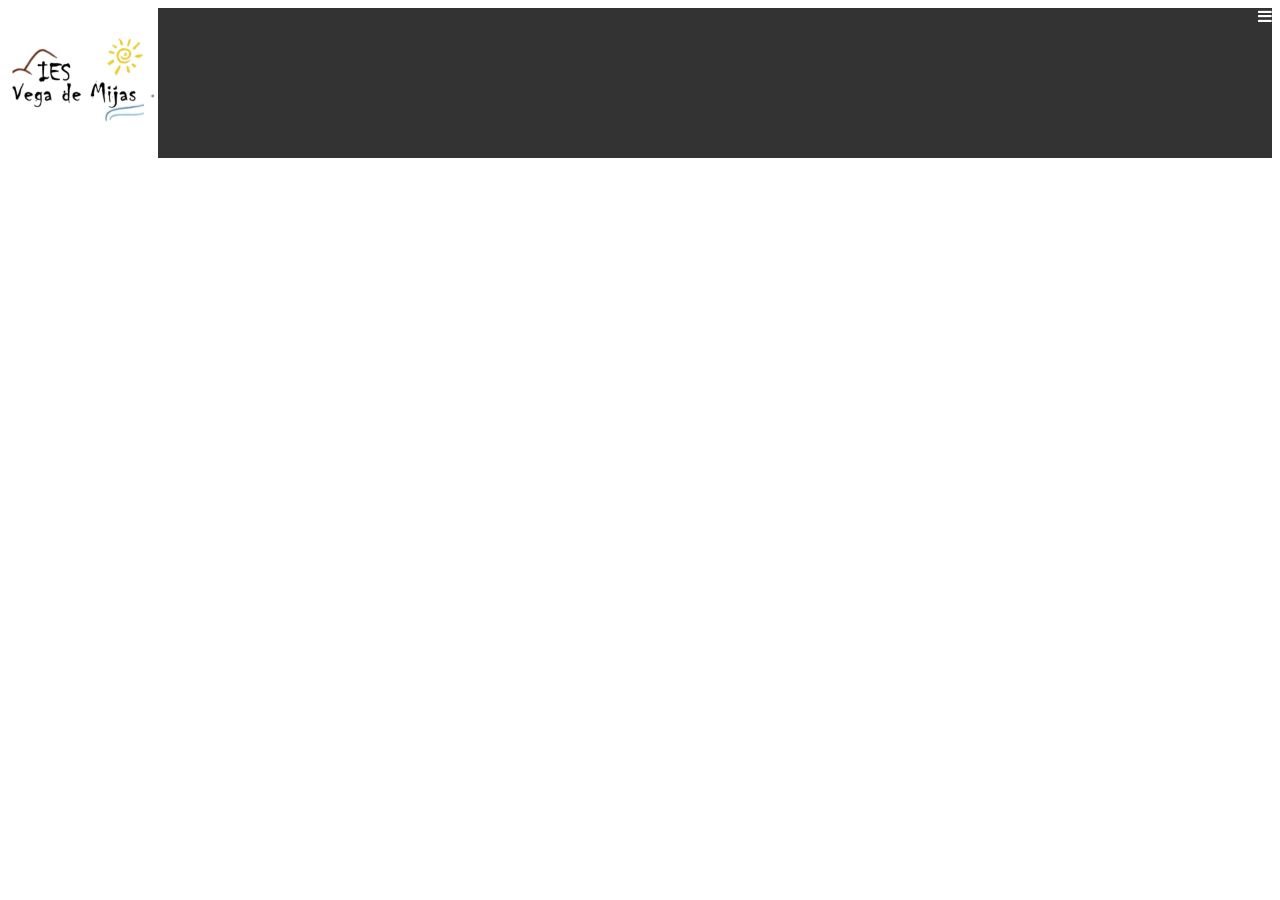
<file: U2 - FLEX/U2 - Tarea 1 (DropDown)/index.html>
<!-- FILE: index.html -->
<head>
<meta charset="utf-8" />
<meta name="viewport" content="width=device-width,initial-scale=1" />
<title>Práctica: position: relative y absolute</title>
<link rel="stylesheet" href="estilos.css">
<link
  rel="stylesheet"
  href="https://cdnjs.cloudflare.com/ajax/libs/font-awesome/4.7.0/css/font-awesome.min.css"
/>
</head>
<body>
    <header>
        <img src="./logo vega.jpg" class="logo" >
        
        <i class="fa fa-bars" >
            <nav>
                <ul >
                    <li>INFORMACIÓN</li>
                    <li>TRABAJA CON NOSOTROS</li>
                    <li>CONTACTO</li>
                </ul>
            </nav>
        </i>
    </header>
<main>

</main>
</body>
</html>
</file>
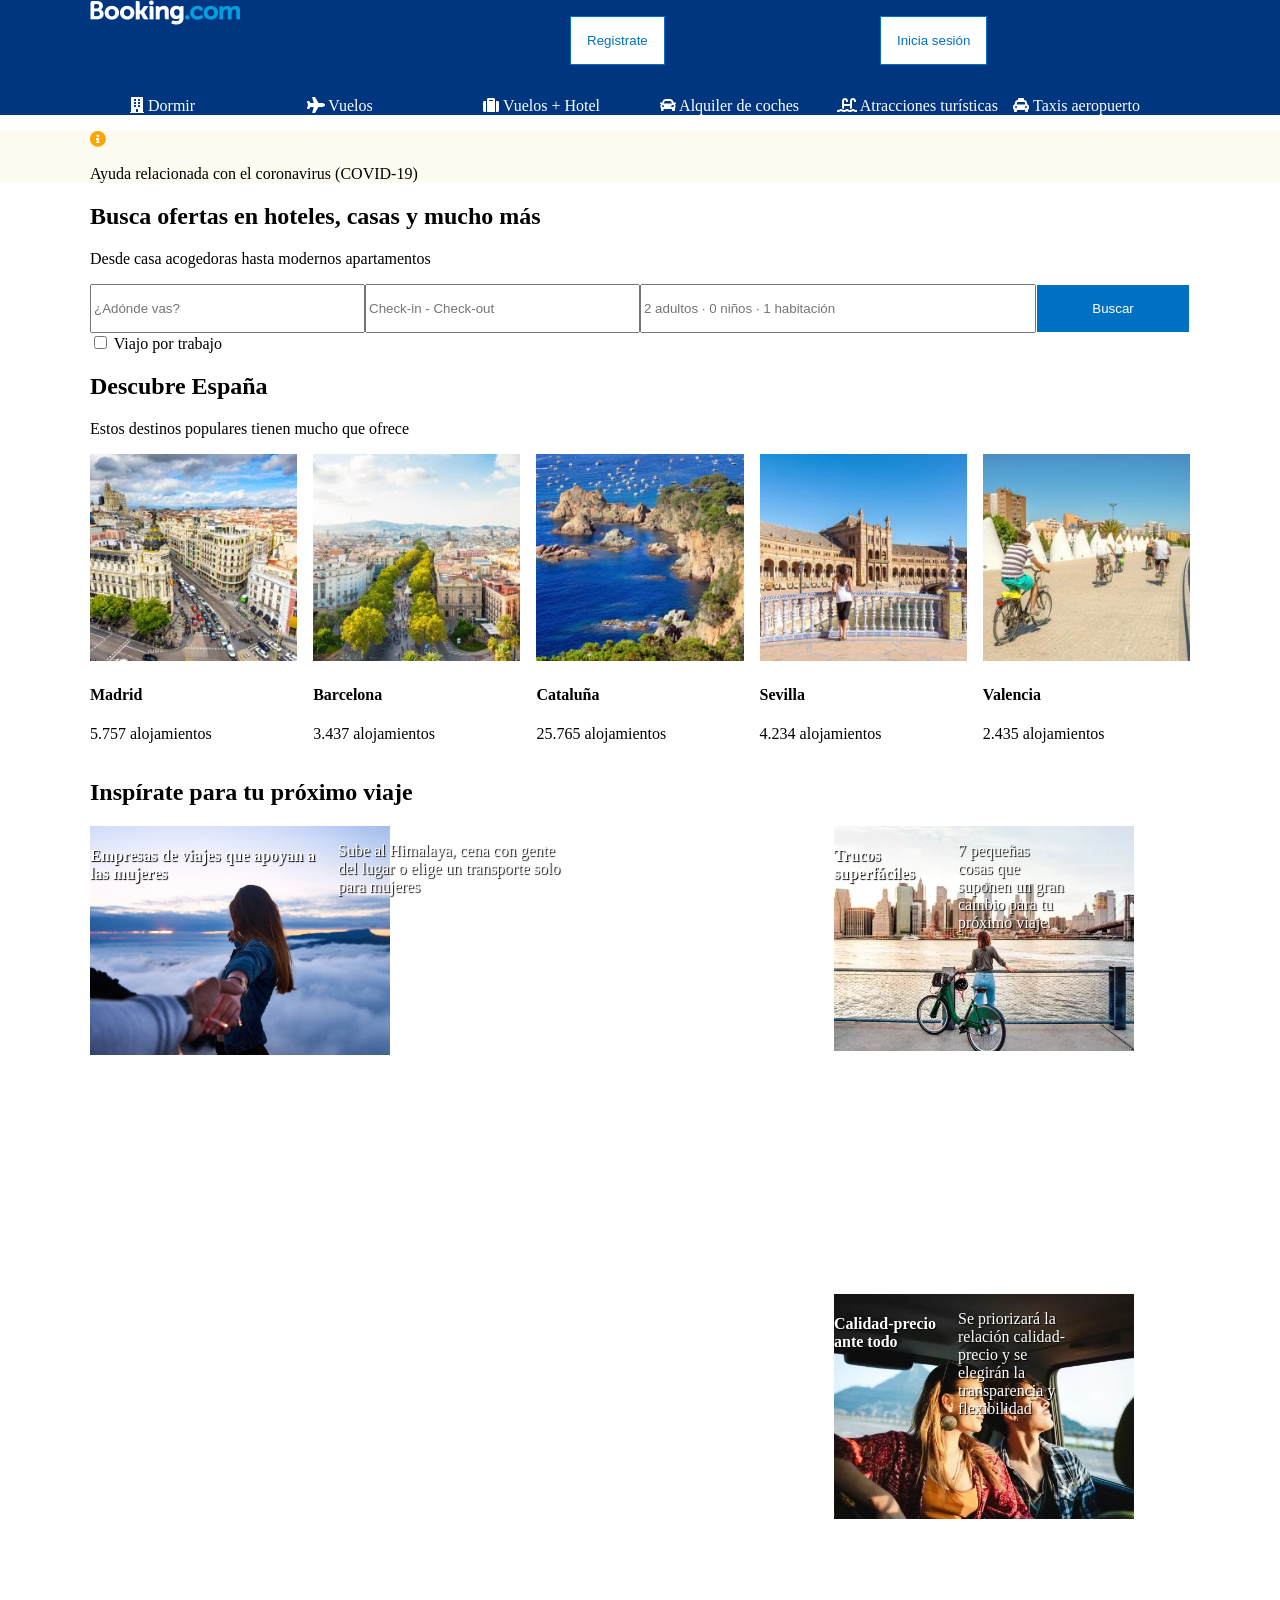
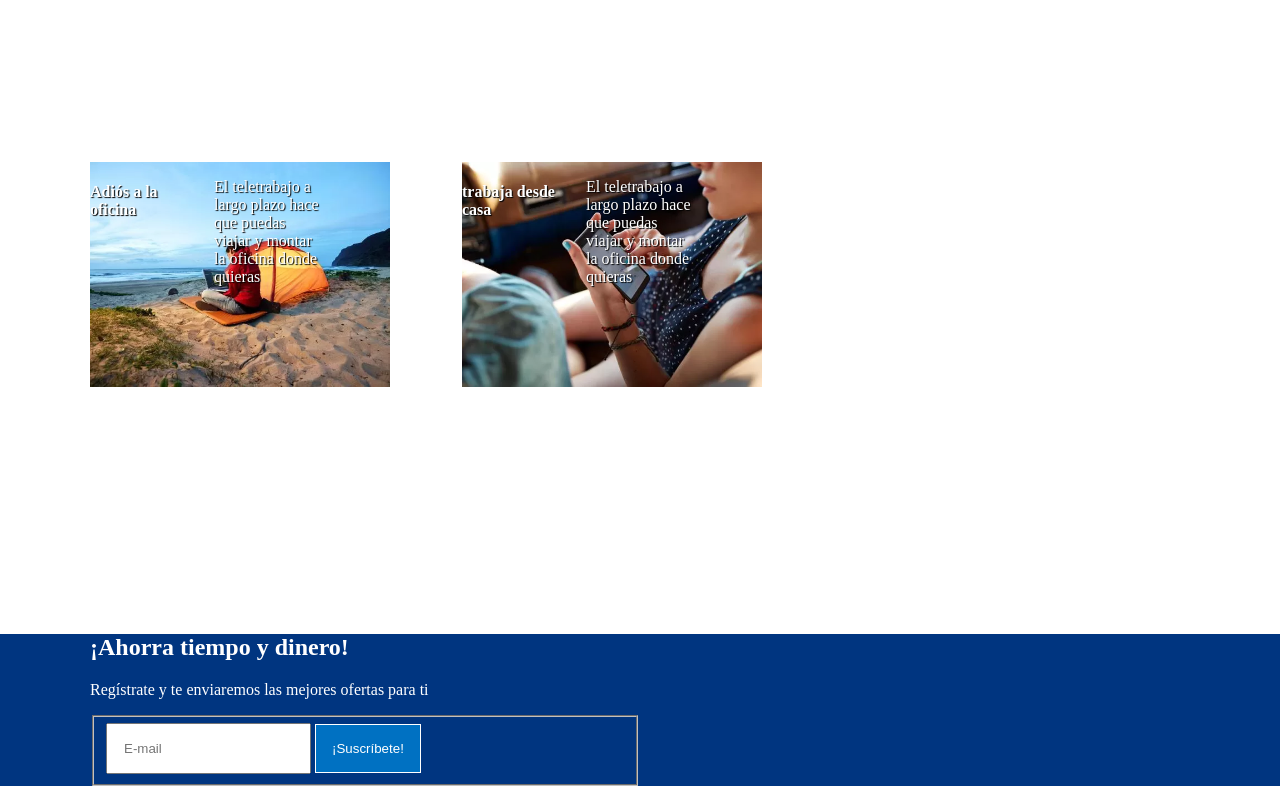
<file: U3 - GRID/P2 examen alumnos/index.html>
<!DOCTYPE html>
<html lang="en">

<head>
    <meta charset="UTF-8">
    <meta name="viewport" content="width=device-width, initial-scale=1.0">
    <title>Booking</title>

    <link rel="stylesheet" href="https://pro.fontawesome.com/releases/v5.10.0/css/all.css"
        integrity="sha384-AYmEC3Yw5cVb3ZcuHtOA93w35dYTsvhLPVnYs9eStHfGJvOvKxVfELGroGkvsg+p" crossorigin="anonymous" />
    <link rel="stylesheet" href="css/style.css">
</head>

<body>

    <nav>

        <section id="nav1" class="container">
            <img src="img/logo.png" alt="logo">
            <ul>
                <li><a href="#"><i class="fas fa-euro-sign off"></i></a></li>
                <li><a href="#"><img src="img/spain.png" class="off" alt="spain"></a></li>
                <li><a href="#"><i class="far fa-question-circle off"></i></a></li>
                <li><button class="btn1 off">Registra tu alojamiento</button></li>
                <li><button class="btn2">Registrate</button></li>
                <li><button class="btn2">Inicia sesión</button></li>
            </ul>
        </section>
        <section id="nav2" class="container">
            <ul>
                <li><a href="#"><i class="fas fa-building"></i> Dormir</a></li>
                <li><a href="#"><i class="fas fa-plane"></i> Vuelos</a></li>
                <li><a href="#"><i class="fas fa-suitcase"></i> Vuelos + Hotel</a></li>
                <li><a href="#"><i class="fas fa-car"></i> Alquiler de coches</a></li>
                <li><a href="#"><i class="fas fa-swimming-pool"></i> Atracciones turísticas</a>
                    <ul class="desplegable">
                        <li><a href="">Ejemplo 1</a></li>
                        <li><a href="">Ejemplo 2</a></li>
                        <li><a href="">Ejemplo 3</a></li>
                        <li><a href="">Ejemplo 4</a></li>
                    </ul>
                </li>
                <li><a href="#"><i class="fas fa-taxi"></i> Taxis aeropuerto</a></li>
            </ul>
        </section>

    </nav>

    <header>

        <div id="banner-covid">
            <section class="container">
                <i class="fas fa-info-circle"></i>
                <p>Ayuda relacionada con el coronavirus (COVID-19)</p>
            </section>
        </div>

        <section id="buscador" class="container">
            <h1>Busca ofertas en hoteles, casas y mucho más</h1>
            <p>Desde casa acogedoras hasta modernos apartamentos</p>
            <form action="">
                <input type="text" id="where" placeholder="¿Adónde vas?">
                <input type="text" id="when" placeholder="Check-in - Check-out">
                <input type="text" id="how-many" placeholder="2 adultos · 0 niños · 1 habitación">
                <button id="search">Buscar</button>
            </form>
            <input type="checkbox" name="" id=""> Viajo por trabajo</input>
        </section>

    </header>

    <main class="container">
        <h2>Descubre España</h2>
        <p>Estos destinos populares tienen mucho que ofrece</p>


        <section id="best-spain">
            

            <article>
                <a href=""><img src="img/madrid.jpg" alt=""></a>
                <h4>Madrid</h4>
                <p>5.757 alojamientos</p>
            </article>

            <article>
                <a href=""><img src="img/barcelona.jpg" alt=""></a>
                <h4>Barcelona</h4>
                <p>3.437 alojamientos</p>
            </article>

            <article>
                <a href=""><img src="img/cataluna.jpg" alt=""></a>
                <h4>Cataluña</h4>
                <p>25.765 alojamientos</p>
            </article>

            <article>
                <a href=""><img src="img/sevilla.jpg" alt=""></a>
                <h4>Sevilla</h4>
                <p>4.234 alojamientos</p>
            </article>

            <article>
                <a href=""><img src="img/valencia.jpg" alt=""></a>
                <h4>Valencia</h4>
                <p>2.435 alojamientos</p>
            </article>

        </section>

       


        <section id="inspire-places">

            <h2>Inspírate para tu próximo viaje</h2>

            <section>
                <article>
                    <img src="img/inspire1.png">
                    <section class="img-over">
                        <h4>Trucos superfáciles</h4>
                        <p>7 pequeñas cosas que suponen un gran cambio para tu próximo viaje.</p>
                    </section>
                </article>
            
    
            
                <article class="destacado">
                    <img src="img/inspire2.jpg">
                    <section class="img-over">
                        <h4>Empresas de viajes que apoyan a las mujeres</h4>
                        <p>Sube al Himalaya, cena con gente del lugar o elige un transporte solo para mujeres</p>
                    </section>
                </article>
            
    
            
                <article>
                    <img src="img/inspire3.png">
                    <section class="img-over">
                        <h4>Calidad-precio ante todo</h4>
                        <p>Se priorizará la relación calidad-precio y se elegirán la transparencia y flexibilidad</p>
                    </section>
                </article>
            
    
            
                <article>
                    <img src="img/inspire4.png">
                    <section class="img-over">
                        <h4>Adiós a la oficina</h4>
                        <p>El teletrabajo a largo plazo hace que puedas viajar y montar la oficina donde quieras</p>
                    </section>
                </article>
            
            
                <article>
                    <img src="img/inspire5.png">
                    <section class="img-over">
                        <h4>trabaja desde casa</h4>
                        <p>El teletrabajo a largo plazo hace que puedas viajar y montar la oficina donde quieras</p>
                    </section> 
                </article>
            </section>
            
        </section>

        
    </main>

    <footer>
        <section id="footer1">
            <section class="container">
                <h2>¡Ahorra tiempo y dinero!</h2>
                <p>Regístrate y te enviaremos las mejores ofertas para ti</p>
                <form action="#">
                    <fieldset>
                        <input type="text" name="" id="" placeholder="E-mail">
                        <button>¡Suscríbete!</button>
                    </fieldset>
                    
                </form>
            </section>
        </section>
        
    </footer>

</body>

</html>
</file>
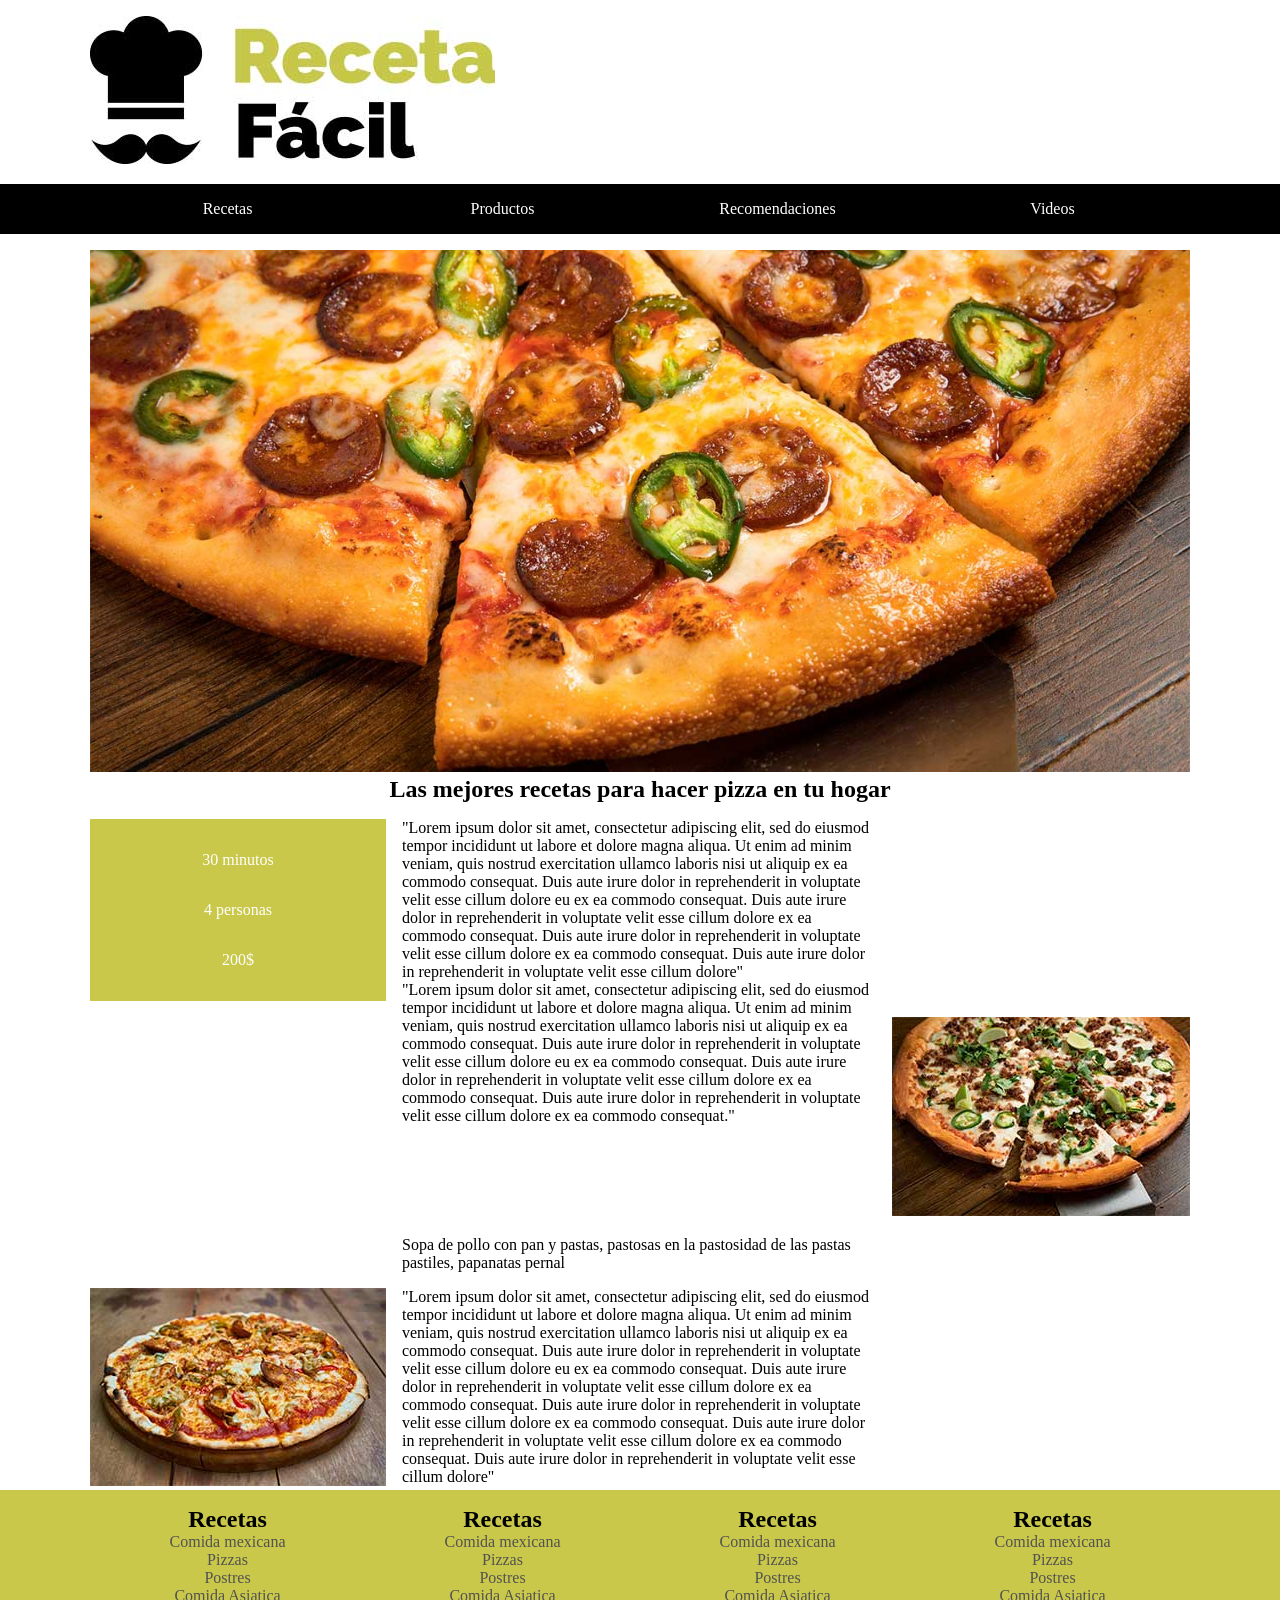
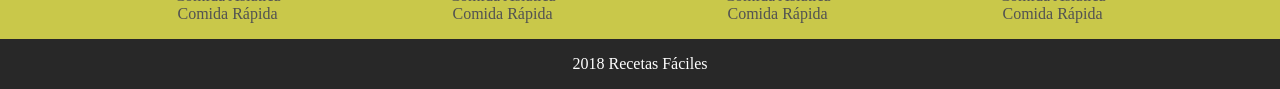
<file: U3 - GRID/U3 - Tarea 2 (GRID Avanzado)/index.html>
<!DOCTYPE html>
<html lang="en">
  <head>
    <meta charset="UTF-8" />
    <meta name="viewport" content="width=device-width, initial-scale=1.0" />
    <title>Document</title>
    <link rel="stylesheet" href="./style.css" />
  </head>

  <body>
    <header class="contenedor">
      <div class="logo">
        <img src="img/logo.jpg" alt="" />
      </div>
    </header>
    <nav class="navegador">
      <ul class="contenedor">
        <li>Recetas</li>
        <li>Productos</li>
        <li>Recomendaciones</li>
        <li>Videos</li>
      </ul>
    </nav>
    <div class="contenedor pizza1">
      <img src="img/platillo.jpg" alt="" />
    </div>

    <main class="contenedor principal">
      <div class="lista">
        <ul>
          <li>30 minutos</li>
          <li>4 personas</li>
          <li>200$</li>
        </ul>
      </div>
      <div class="mini1">
        <img src="img/mini1.jpg" alt="" />
      </div>
      <div class="mini2">
        <img src="img/mini2.jpg" alt="" />
      </div>

      <h2 class="titulo">Las mejores recetas para hacer pizza en tu hogar</h2>
      <p class="texto1">
        "Lorem ipsum dolor sit amet, consectetur adipiscing elit, sed do eiusmod
        tempor incididunt ut labore et dolore magna aliqua. Ut enim ad minim
        veniam, quis nostrud exercitation ullamco laboris nisi ut aliquip ex ea
        commodo consequat. Duis aute irure dolor in reprehenderit in voluptate
        velit esse cillum dolore eu ex ea commodo consequat. Duis aute irure
        dolor in reprehenderit in voluptate velit esse cillum dolore ex ea
        commodo consequat. Duis aute irure dolor in reprehenderit in voluptate
        velit esse cillum dolore ex ea commodo consequat. Duis aute irure dolor
        in reprehenderit in voluptate velit esse cillum dolore"
        <br />
        "Lorem ipsum dolor sit amet, consectetur adipiscing elit, sed do eiusmod
        tempor incididunt ut labore et dolore magna aliqua. Ut enim ad minim
        veniam, quis nostrud exercitation ullamco laboris nisi ut aliquip ex ea
        commodo consequat. Duis aute irure dolor in reprehenderit in voluptate
        velit esse cillum dolore eu ex ea commodo consequat. Duis aute irure
        dolor in reprehenderit in voluptate velit esse cillum dolore ex ea
        commodo consequat. Duis aute irure dolor in reprehenderit in voluptate
        velit esse cillum dolore ex ea commodo consequat."
      </p>
      <p class="texto2">
        Sopa de pollo con pan y pastas, pastosas en la pastosidad de las pastas
        pastiles, papanatas pernal
      </p>
      <p class="texto3">
        "Lorem ipsum dolor sit amet, consectetur adipiscing elit, sed do eiusmod
        tempor incididunt ut labore et dolore magna aliqua. Ut enim ad minim
        veniam, quis nostrud exercitation ullamco laboris nisi ut aliquip ex ea
        commodo consequat. Duis aute irure dolor in reprehenderit in voluptate
        velit esse cillum dolore eu ex ea commodo consequat. Duis aute irure
        dolor in reprehenderit in voluptate velit esse cillum dolore ex ea
        commodo consequat. Duis aute irure dolor in reprehenderit in voluptate
        velit esse cillum dolore ex ea commodo consequat. Duis aute irure dolor
        in reprehenderit in voluptate velit esse cillum dolore ex ea commodo
        consequat. Duis aute irure dolor in reprehenderit in voluptate velit
        esse cillum dolore"
      </p>
    </main>
    <footer class="footer">
      <div class="contenedor articulos">
        <article class="fArt">
          <h2>Recetas</h2>
          <p>Comida mexicana</p>
          <p>Pizzas</p>
          <p>Postres</p>
          <p>Comida Asiatica</p>
          <p>Comida Rápida</p>
        </article>
        <article class="fArt">
          <h2>Recetas</h2>
          <p>Comida mexicana</p>
          <p>Pizzas</p>
          <p>Postres</p>
          <p>Comida Asiatica</p>
          <p>Comida Rápida</p>
        </article>
        <article class="fArt">
          <h2>Recetas</h2>
          <p>Comida mexicana</p>
          <p>Pizzas</p>
          <p>Postres</p>
          <p>Comida Asiatica</p>
          <p>Comida Rápida</p>
        </article>
        <article class="fArt">
          <h2>Recetas</h2>
          <p>Comida mexicana</p>
          <p>Pizzas</p>
          <p>Postres</p>
          <p>Comida Asiatica</p>
          <p>Comida Rápida</p>
        </article>
      </div>
      <div class="abajoF">
        <p>2018 Recetas Fáciles</p>
      </div>
    </footer>
  </body>
</html>
</file>
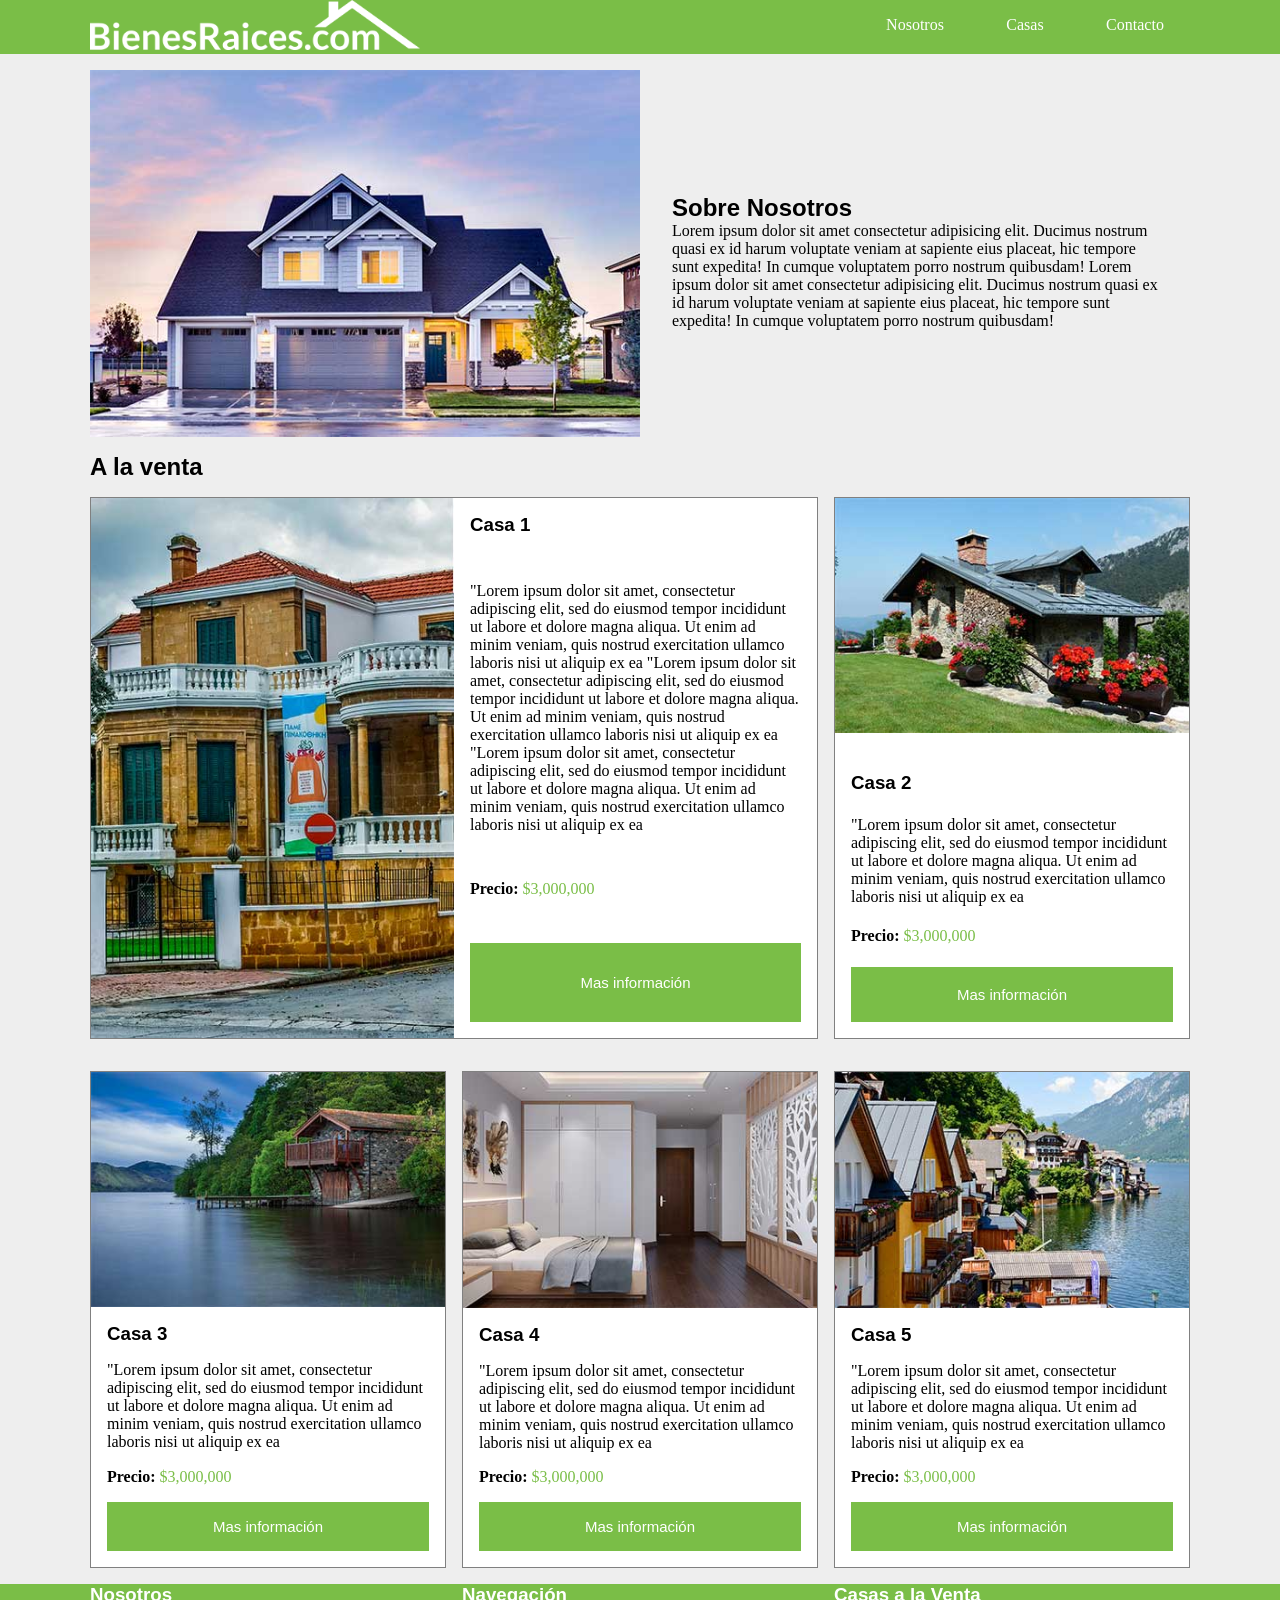
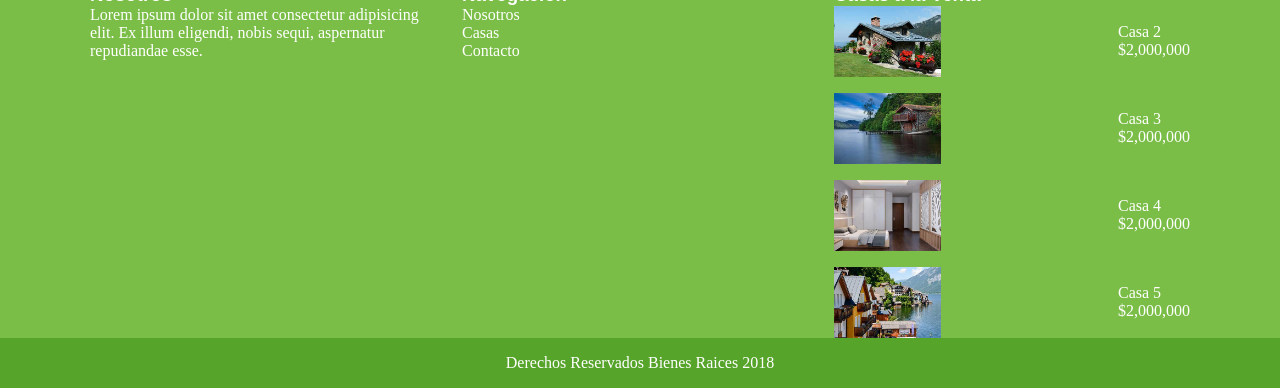
<file: U3 - GRID/U3 - Tarea 3 (GRID Avanzado 2)/index.html>
<!DOCTYPE html>
<html lang="en">

<head>
  <meta charset="UTF-8" />
  <meta name="viewport" content="width=device-width, initial-scale=1.0" />
  <title>Document</title>
  <link rel="stylesheet" href="./style.css" />
</head>

<body>
  <header class="fondoCabecera">
    <div class="contenedor">
      <div class="logo">
        <img src="img/logo.png" alt="" />
      </div>
      <nav class="navegador">
        <ul>
          <li><a>Nosotros</a></li>
          <li><a>Casas</a></li>
          <li><a>Contacto</a></li>
        </ul>
      </nav>
    </div>

  </header>

  <main class="contenedor">
    <div class="nosotros">
      <img src="img/nosotros.jpg" alt="" />
      <div class="texto">
        <h2>Sobre Nosotros</h2>
        <p>
          Lorem ipsum dolor sit amet consectetur adipisicing elit. Ducimus
          nostrum quasi ex id harum voluptate veniam at sapiente eius placeat,
          hic tempore sunt expedita! In cumque voluptatem porro nostrum
          quibusdam! Lorem ipsum dolor sit amet consectetur adipisicing elit. Ducimus
          nostrum quasi ex id harum voluptate veniam at sapiente eius placeat,
          hic tempore sunt expedita! In cumque voluptatem porro nostrum
          quibusdam!
        </p>
      </div>


    </div>
    <div class="articulos">
      <h2>A la venta</h2>

      <div class="articulo casa1 destacado">
        <img src="img/casa1.jpg" alt="" />
        <div class="texto">
          <h3>Casa 1</h3>
          <p>
            "Lorem ipsum dolor sit amet, consectetur adipiscing elit, sed do
            eiusmod tempor incididunt ut labore et dolore magna aliqua. Ut enim
            ad minim veniam, quis nostrud exercitation ullamco laboris nisi ut
            aliquip ex ea
            "Lorem ipsum dolor sit amet, consectetur adipiscing elit, sed do
            eiusmod tempor incididunt ut labore et dolore magna aliqua. Ut enim
            ad minim veniam, quis nostrud exercitation ullamco laboris nisi ut
            aliquip ex ea
            "Lorem ipsum dolor sit amet, consectetur adipiscing elit, sed do
            eiusmod tempor incididunt ut labore et dolore magna aliqua. Ut enim
            ad minim veniam, quis nostrud exercitation ullamco laboris nisi ut
            aliquip ex ea
          </p>
          <p class="precio"><b>Precio:</b> $3,000,000</p>
          <button class="btn">Mas información</button>
        </div>
      </div>

      <div class="articulo casa2">
        <img src="img/casa2.jpg" alt="" />
        <div class="texto">
        <h3>Casa 2</h3>
        <p>
          "Lorem ipsum dolor sit amet, consectetur adipiscing elit, sed do
          eiusmod tempor incididunt ut labore et dolore magna aliqua. Ut enim
          ad minim veniam, quis nostrud exercitation ullamco laboris nisi ut
          aliquip ex ea
        </p>
        <p class="precio"><b>Precio:</b> $3,000,000</p>
        <button class="btn">Mas información</button>
        </div>
      </div>

      <div class="articulo casa3">
        <img src="img/casa3.jpg" alt="" />
        <div class="texto">
        <h3>Casa 3</h3>
        <p>
          "Lorem ipsum dolor sit amet, consectetur adipiscing elit, sed do
          eiusmod tempor incididunt ut labore et dolore magna aliqua. Ut enim
          ad minim veniam, quis nostrud exercitation ullamco laboris nisi ut
          aliquip ex ea
        </p>
        <p class="precio"><b>Precio:</b> $3,000,000</p>
        <button class="btn">Mas información</button>
        </div>
      </div>

      <div class="articulo casa4">
        <img src="img/casa4.jpg" alt="" />
        <div class="texto">
        <h3>Casa 4</h3>
        <p>
          "Lorem ipsum dolor sit amet, consectetur adipiscing elit, sed do
          eiusmod tempor incididunt ut labore et dolore magna aliqua. Ut enim
          ad minim veniam, quis nostrud exercitation ullamco laboris nisi ut
          aliquip ex ea
        </p>
        <p class="precio"><b>Precio:</b> $3,000,000</p>
        <button class="btn">Mas información</button>
        </div>
      </div>

      <div class="articulo casa5">
        <img src="img/casa5.jpg" alt="" />
        <div class="texto">
        <h3>Casa 5</h3>
        <p>
          "Lorem ipsum dolor sit amet, consectetur adipiscing elit, sed do
          eiusmod tempor incididunt ut labore et dolore magna aliqua. Ut enim
          ad minim veniam, quis nostrud exercitation ullamco laboris nisi ut
          aliquip ex ea
        </p>
        <p class="precio"><b>Precio:</b> $3,000,000</p>
        <button class="btn">Mas información</button>
        </div>
      </div>
    </div>
  </main>

  <footer class="footer">
    <div class="contenedor articulos">
      <article class="fArtNosotros">
        <h3>Nosotros</h3>
        <p>
          Lorem ipsum dolor sit amet consectetur adipisicing elit. Ex illum
          eligendi, nobis sequi, aspernatur repudiandae esse.
        </p>
      </article>
      <article class="fArtNavegacion">
        <h3>Navegación</h3>
        <ul>
          <li><a>Nosotros</a></li>
          <li><a>Casas</a></li>
          <li><a>Contacto</a></li>
        </ul>
      </article>
      <article class="fArtCasasVenta">
        <h3>Casas a la Venta</h3>
        <ul class="casasVenta">
          <li>
            <img src="img/casa2.jpg" alt="" />
            <p>Casa 2 <br>
              $2,000,000</p>
          </li>
          <li>
            <img src="img/casa3.jpg" alt="" />
            <p>Casa 3 <br>
              $2,000,000</p>
          </li>
          <li>
            <img src="img/casa4.jpg" alt="" />
            <p>Casa 4 <br>
              $2,000,000</p>
          </li>
          <li>
            <img src="img/casa5.jpg" alt="" />
            <p>Casa 5 <br>
              $2,000,000</p>
          </li>
        </ul>
      </article>
    </div>
    <div class="abajoFooter">
      <p>Derechos Reservados Bienes Raices 2018</p>
    </div>
  </footer>
</body>

</html>
</file>
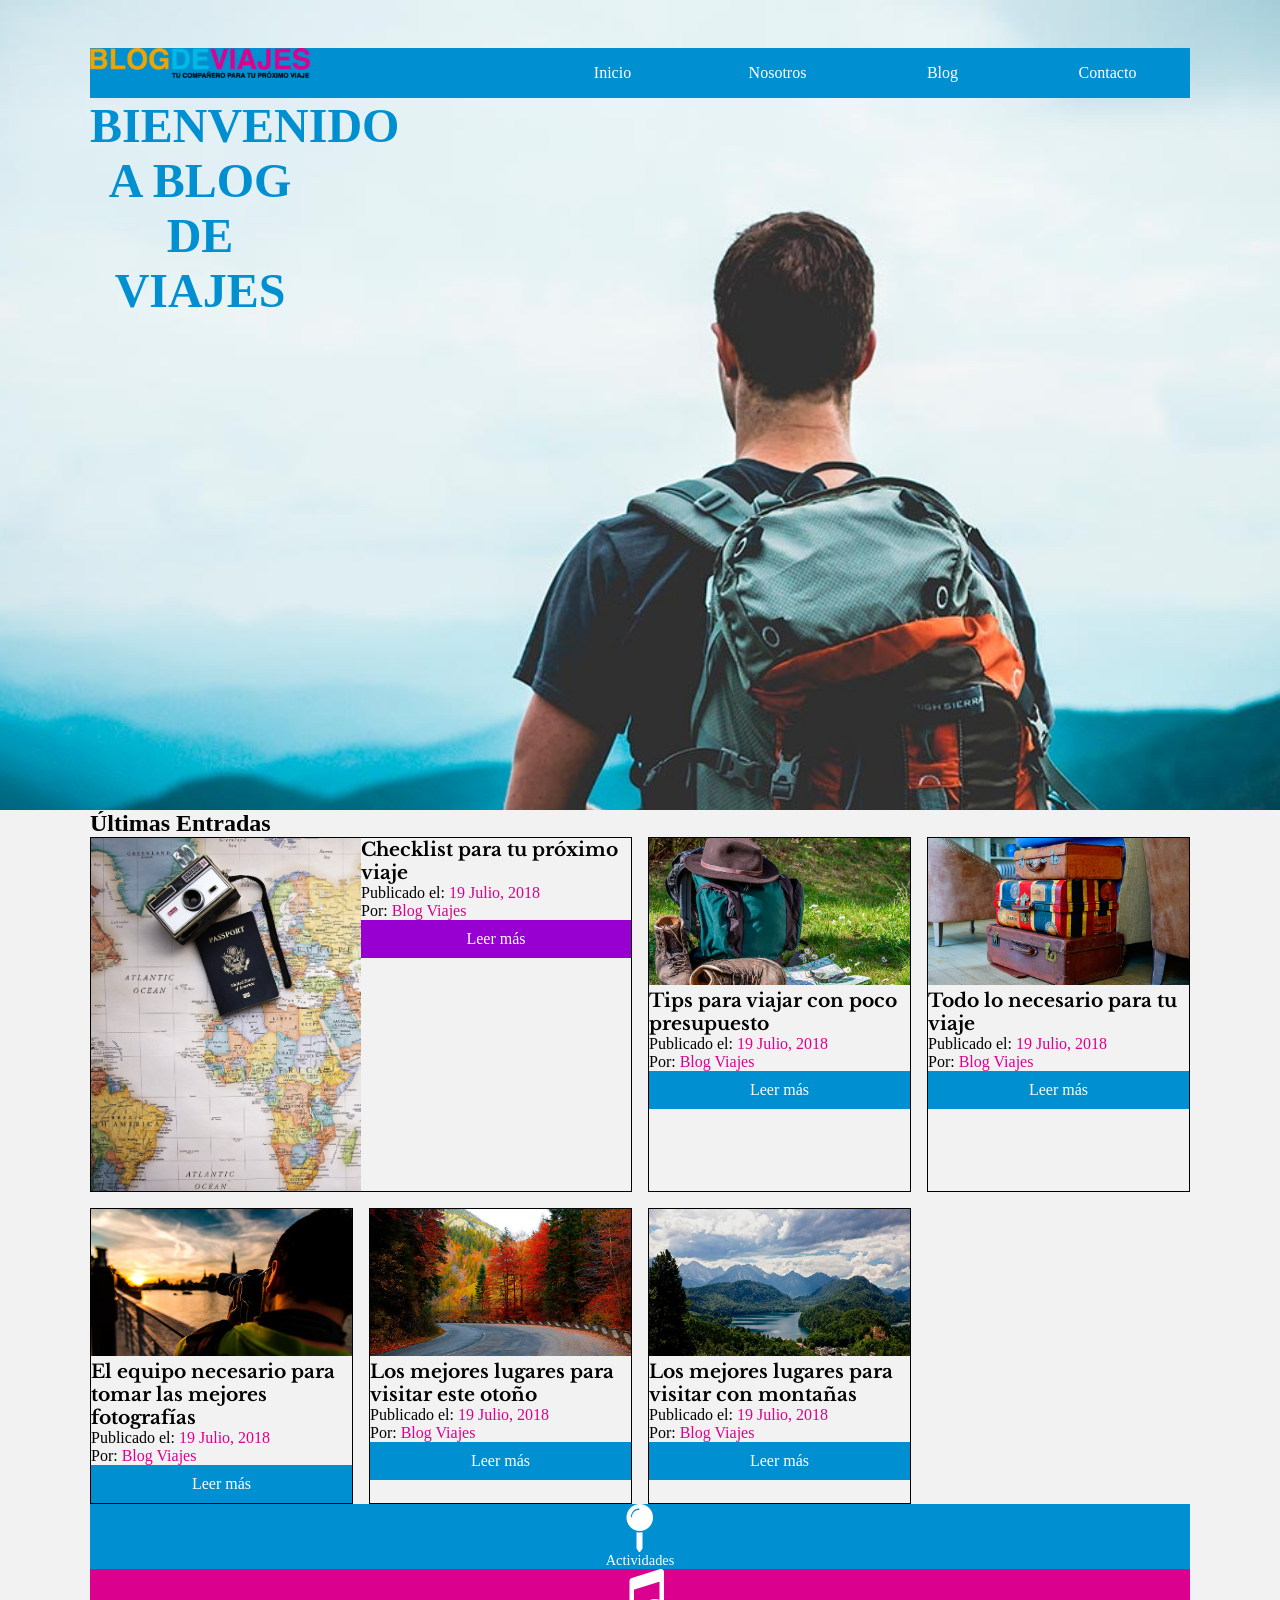
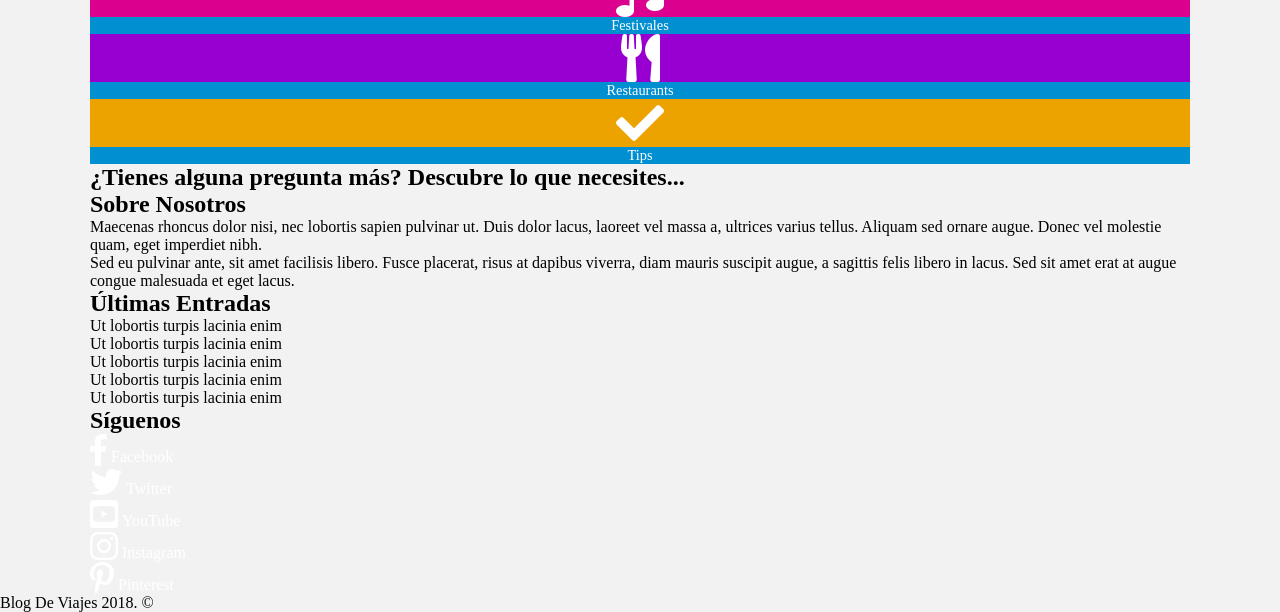
<file: U3 - GRID/Practicas Examen/EXAMEN ALUMNOS/index.html>
<!DOCTYPE html>
<html lang="en">
<head>
    <meta charset="UTF-8">
    <meta name="viewport" content="width=device-width, initial-scale=1.0">
    <meta http-equiv="X-UA-Compatible" content="ie=edge">
    <title>Blog Viajes Grid</title>
    <link rel="stylesheet" href="https://necolas.github.io/normalize.css/8.0.0/normalize.css">
    <link href="https://fonts.googleapis.com/css?family=Libre+Baskerville:400,700" rel="stylesheet">
    <link rel="stylesheet" href="css/fontawesome-all.min.css">
    <link rel="stylesheet" href="css/styles.css">
    
</head>
<body>

    <header class="header hero">
        <div class="barra">
            <div class="contenedor">
                <div class="logo">
                    <img src="img/logo.png" class="logo">
                </div>
                <nav class="navegacion">
                    <ul>
                        <li><a href="#">Inicio</a></li>
                        <li><a href="#">Nosotros</a></li>
                        <li><a href="#">Blog</a>
                            <ul>
                                <li class="oculto"><a href="#">Europa</a></li>
                                 <li class="oculto"><a href="#">Otros</a></li>
                            </ul>
                        </li>
                        <li><a href="#">Contacto</a></li>
                    </ul>
                </nav>
            </div>
        </div> <!--.header-superior-->
        <div class="header-contenido">
            <div class="contenedor">
                <h1>Bienvenido a Blog de Viajes</h1>
            </div>
        </div>
    </header>

    
    <div class="contenedor">
        <h2>Últimas Entradas</h2>
            <main class="contenido-principal">
                
                <article class="entrada">
                    <img src="img/01.jpg" alt="texto entrada">
                    <div class="contenido">
                        <h3>Tips para viajar con poco presupuesto</h3>
                        <p>Publicado el: <span>19 Julio, 2018</span></p>
                        <p>Por: <span>Blog Viajes</span></p>
                        <a href="#" class="boton"> Leer más</a>
                    </div>
                </article>
                <article class="entrada">
                    <img src="img/02.jpg" alt="texto entrada">
                    <div class="contenido">
                        <h3>Todo lo necesario para tu viaje</h3>
                        <p>Publicado el: <span>19 Julio, 2018</span></p>
                        <p>Por: <span>Blog Viajes</span></p>
                        <a href="#" class="boton"> Leer más</a>
                    </div>
                </article>
                <article class="entrada">
                    <img src="img/03.jpg" alt="texto entrada">
                    <div class="contenido">
                        <h3>El equipo necesario para tomar las mejores fotografías</h3>
                        <p>Publicado el: <span>19 Julio, 2018</span></p>
                        <p>Por: <span>Blog Viajes</span></p>
                        <a href="#" class="boton"> Leer más</a>
                    </div>
                </article>
                <article class="entrada destacado">
                    <img src="img/04.jpg" alt="texto entrada">
                    <div class="contenido">
                        <h3>Checklist para tu próximo viaje</h3>
                        <p>Publicado el: <span>19 Julio, 2018</span></p>
                        <p>Por: <span>Blog Viajes</span></p>
                        <a href="#" class="boton"> Leer más</a>
                    </div>
                </article>
                <article class="entrada">
                    <img src="img/05.jpg" alt="texto entrada">
                    <div class="contenido">
                        <h3>Los mejores lugares para visitar este otoño</h3>
                        <p>Publicado el: <span>19 Julio, 2018</span></p>
                        <p>Por: <span>Blog Viajes</span></p>
                        <a href="#" class="boton"> Leer más</a>
                    </div>
                </article>
                <article class="entrada">
                    <img src="img/06.jpg" alt="texto entrada">
                    <div class="contenido">
                        <h3>Los mejores lugares para visitar con montañas</h3>
                        <p>Publicado el: <span>19 Julio, 2018</span></p>
                        <p>Por: <span>Blog Viajes</span></p>
                        <a href="#" class="boton"> Leer más</a>
                    </div>
                </article>
            </main>



            <div class="categorias">
                <ul> 
                    <li>
                        <a href="#">
                            <i class="fas fa-map-pin"></i>
                            Actividades
                        </a>
                    </li>
                    <li>
                        <a href="#">
                            <i class="fas fa-music"></i>
                            Festivales
                        </a>
                    </li>
                    <li>
                        <a href="#">
                            <i class="fas fa-utensils"></i>
                            Restaurants
                        </a>
                    </li>
                    <li>
                        <a href="#">
                            <i class="fas fa-check"></i>
                            Tips
                        </a>
                    </li>
                </ul>
            </div>
    </div><!--.contenido-->


    <footer class="footer">
        <div class="contenedor">
            <div class="titulo caja">
                <h2>¿Tienes alguna pregunta más? Descubre lo que necesites...</h2>
            </div>
            <div class="nosotros caja">
                <h2>Sobre Nosotros</h2>
                <p>Maecenas rhoncus dolor nisi, nec lobortis sapien pulvinar ut. Duis dolor lacus, laoreet vel massa a, ultrices varius tellus. Aliquam sed ornare augue. Donec vel molestie quam, eget imperdiet nibh.</p>

                <p>Sed eu pulvinar ante, sit amet facilisis libero. Fusce placerat, risus at dapibus viverra, diam mauris suscipit augue, a sagittis felis libero in lacus. Sed sit amet erat at augue congue malesuada et eget lacus. </p>
            </div>
            <div class="entradas caja">
                <h2>Últimas Entradas</h2>
                <ul>
                    <li>Ut lobortis turpis lacinia enim</li>
                    <li>Ut lobortis turpis lacinia enim</li>
                    <li>Ut lobortis turpis lacinia enim</li>
                    <li>Ut lobortis turpis lacinia enim</li>
                    <li>Ut lobortis turpis lacinia enim</li>
                </ul>
            </div>
            <div class="siguenos caja">
                <h2>Síguenos</h2>
                <nav class="sociales">
                    <ul>
                        <li>
                            <a href="http://facebook.com"><span> Facebook</span></a>
                        </li>
                        <li>
                            <a href="http://twitter.com"><span> Twitter</span></a>
                        </li>
                        <li>
                            <a href="http://youtube.com"><span> YouTube</span></a>
                        </li>
                        <li>
                            <a href="http://instagram.com"><span> Instagram</span></a>
                        </li>
                        <li>
                            <a href="http://pinterest.com"><span> Pinterest</span></a>
                        </li>
                    </ul>
                </nav>            
            </div>
        </div>
        <p class="copyright">Blog De Viajes 2018. &copy;</p>
    </footer>
    
</body>
</html>
</file>
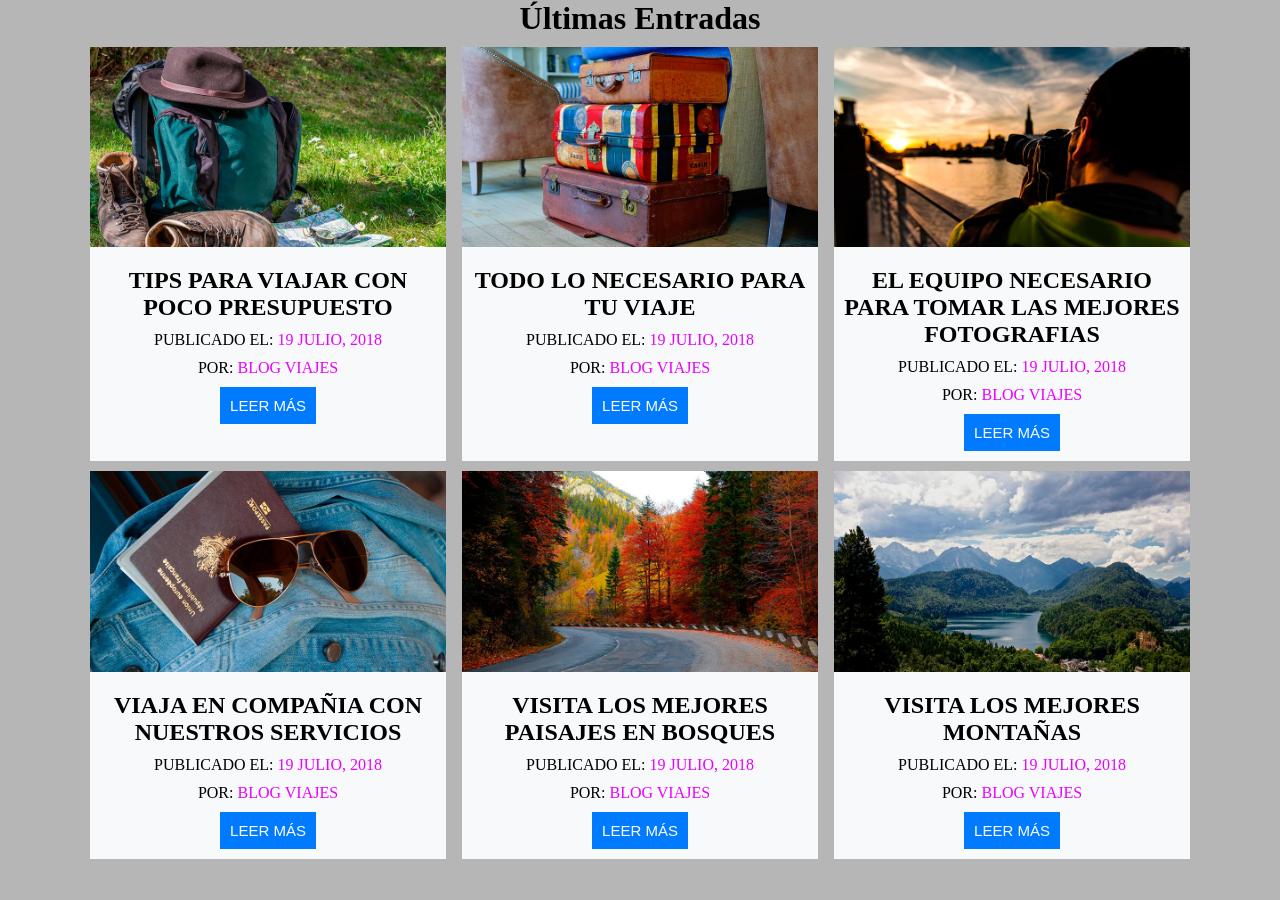
<file: U2 - FLEX/U2 - Tarea 4 (SASS Basico)/inicio.html>
<!DOCTYPE html>
<html lang="es">
<head>
    <meta charset="UTF-8">
    <meta name="viewport" content="width=device-width, initial-scale=1.0">
    <title>Tarea 4: SASS(FLEX)</title>
    <link rel="stylesheet" href="style.css">
</head>


<body>

    <h1>Últimas Entradas</h1>

    <main>

        <article>
            <img src="img/01.jpg" alt="">
            <h2>TIPS PARA VIAJAR CON POCO PRESUPUESTO</h2>
            <p>PUBLICADO EL: <span> 19 JULIO, 2018</span></p>
            <p>POR: <span>BLOG VIAJES</span></p>
            <button>LEER MÁS</button>
        </article>

        <article>
            <img src="img/02.jpg" alt="">
            <h2>TODO LO NECESARIO PARA TU VIAJE</h2>
            <p>PUBLICADO EL: <span> 19 JULIO, 2018</span></p>
            <p>POR: <span>BLOG VIAJES</span></p>
            <button>LEER MÁS</button>
        </article>

        <article>
            <img src="img/03.jpg" alt="">
            <h2>EL EQUIPO NECESARIO PARA TOMAR LAS MEJORES FOTOGRAFIAS</h2>
            <p>PUBLICADO EL: <span> 19 JULIO, 2018</span></p>
            <p>POR: <span>BLOG VIAJES</span></p>
            <button>LEER MÁS</button>
        </article>

        <article>
            <img src="img/04.jpg" alt="">
            <h2>VIAJA EN COMPAÑIA CON NUESTROS SERVICIOS</h2>
            <p>PUBLICADO EL: <span> 19 JULIO, 2018</span></p>
            <p>POR: <span>BLOG VIAJES</span></p>
            <button>LEER MÁS</button>
        </article>

        <article>
            <img src="img/05.jpg" alt="">
            <h2>VISITA LOS MEJORES PAISAJES EN BOSQUES</h2>
            <p>PUBLICADO EL: <span> 19 JULIO, 2018</span></p>
            <p>POR: <span>BLOG VIAJES</span></p>
            <button>LEER MÁS</button>
        </article>

        <article>
            <img src="img/06.jpg" alt="">
            <h2>VISITA LOS MEJORES MONTAÑAS</h2>
            <p>PUBLICADO EL: <span> 19 JULIO, 2018</span></p>
            <p>POR: <span>BLOG VIAJES</span></p>
            <button>LEER MÁS</button>
        </article>

    </main>

</body>


</html>
</file>
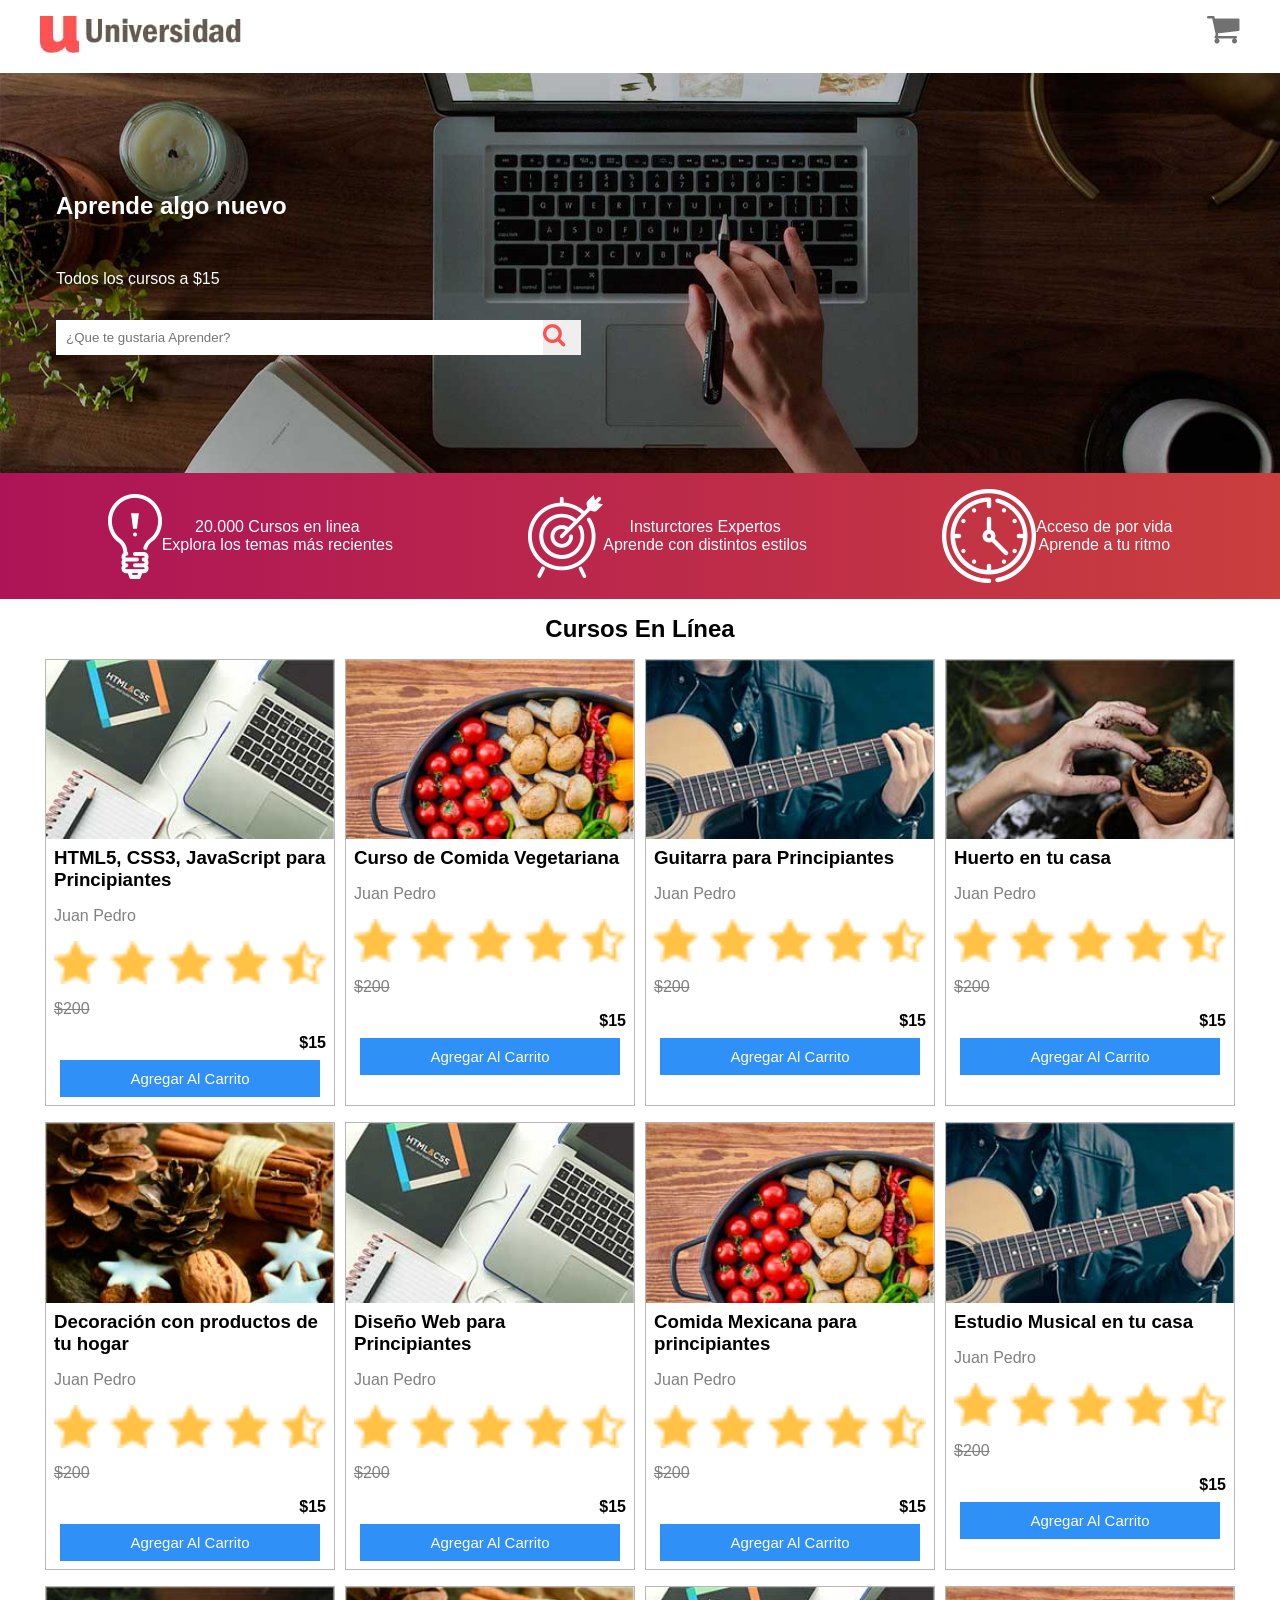
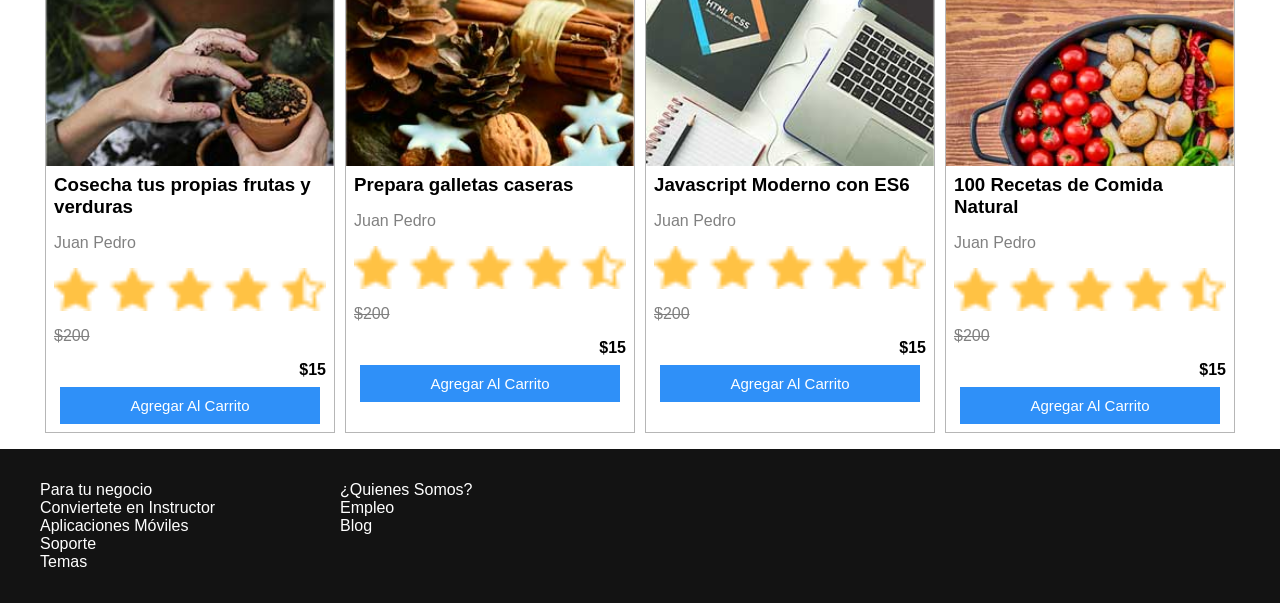
<file: U2 - FLEX/U2 - Tarea 5 (SASS Avanzado) [Revisado]/inicio.html>
<!DOCTYPE html>
<html lang="es">

<head>
    <meta charset="UTF-8">
    <meta name="viewport" content="width=device-width, initial-scale=1.0">
    <title>Tarea 5</title>
    <link rel="stylesheet" href="style.css">
    <link rel="stylesheet" href="https://cdnjs.cloudflare.com/ajax/libs/font-awesome/6.6.0/css/all.min.css" />
</head>

<body>
    <header class="container">

        <i class="logo"><img src="img/logo.jpg" alt="logo"></i>

        <i class="menu"><img src="img/cart.png" alt="carrito">
            <div class="submenu">
                <ul style="list-style: none" class="flexbox">
                    <li>
                        <p><b>Imagen</b></p><br><img src="img/curso1.jpg" alt="curso1">
                    </li>
                    <li>
                        <p><b>Nombre</b></p><br>
                        <p>CSS Grid y Flexbox Construye * 10 Proyectos</p>
                    </li>
                    <li>
                        <p><b>Precio</b></p><br>
                        <p>$15</p>
                    </li>
                </ul>
                <button>Vaciar Carrito</button>
            </div>
        </i>

    </header>
    <section class="fondo-img">
        <div class="container">
            <div class="hero-content">
                <h1>Aprende algo nuevo</h1>
                <br>
                <p>Todos los cursos a $15</p>
                <form action="">
                    <div class="form">
                        <input type="text" placeholder="¿Que te gustaria Aprender?">
                        <button><img src="img/lupa.png" alt=""></button>
                    </div>
                </form>
            </div>
        </div>
    </section>
    <nav class="color-fondo">
        <ul style="list-style: none" class="container">
            <li>
                <img src="img/icono1.png" alt="bombilla">
                <p>20.000 Cursos en linea <br>Explora los temas más recientes</p>
            </li>
            <li>
                <img src="img/icono2.png" alt="diana">
                <p>Insturctores Expertos <br>Aprende con distintos estilos</p>
            </li>
            <li>
                <img src="img/icono3.png" alt="reloj">
                <p>Acceso de por vida <br>Aprende a tu ritmo</p>
            </li>
        </ul>
    </nav>
    <main class="container">

        <h2>Cursos En Línea</h2>

        <div class="articulos">
            <article>
                <img src="img/curso1.jpg" alt="">
                <h3>HTML5, CSS3, JavaScript para Principiantes</h3>
                <p>Juan Pedro</p>
                <img src="img/estrellas.png" alt="puntiacion">
                <p>$200</p>
                <p>$15</p>
                <button>Agregar Al Carrito</button>
            </article>

            <article>
                <img src="img/curso2.jpg" alt="">
                <h3>Curso de Comida Vegetariana</h3>
                <p>Juan Pedro</p>
                <img src="img/estrellas.png" alt="puntiacion">
                <p>$200</p>
                <p>$15</p>
                <button>Agregar Al Carrito</button>
            </article>

            <article>
                <img src="img/curso3.jpg" alt="">
                <h3>Guitarra para Principiantes</h3>
                <p>Juan Pedro</p>
                <img src="img/estrellas.png" alt="puntiacion">
                <p>$200</p>
                <p>$15</p>
                <button>Agregar Al Carrito</button>
            </article>

            <article>
                <img src="img/curso4.jpg" alt="">
                <h3>Huerto en tu casa</h3>
                <p>Juan Pedro</p>
                <img src="img/estrellas.png" alt="puntiacion">
                <p>$200</p>
                <p>$15</p>
                <button>Agregar Al Carrito</button>
            </article>

            <article>
                <img src="img/curso5.jpg" alt="">
                <h3>Decoración con productos de tu hogar</h3>
                <p>Juan Pedro</p>
                <img src="img/estrellas.png" alt="puntiacion">
                <p>$200</p>
                <p>$15</p>
                <button>Agregar Al Carrito</button>
            </article>

            <article>
                <img src="img/curso1.jpg" alt="">
                <h3>Diseño Web para Principiantes</h3>
                <p>Juan Pedro</p>
                <img src="img/estrellas.png" alt="puntiacion">
                <p>$200</p>
                <p>$15</p>
                <button>Agregar Al Carrito</button>
            </article>

            <article>
                <img src="img/curso2.jpg" alt="">
                <h3>Comida Mexicana para principiantes</h3>
                <p>Juan Pedro</p>
                <img src="img/estrellas.png" alt="puntiacion">
                <p>$200</p>
                <p>$15</p>
                <button>Agregar Al Carrito</button>
            </article>

            <article>
                <img src="img/curso3.jpg" alt="">
                <h3>Estudio Musical en tu casa</h3>
                <p>Juan Pedro</p>
                <img src="img/estrellas.png" alt="puntiacion">
                <p>$200</p>
                <p>$15</p>
                <button>Agregar Al Carrito</button>
            </article>

            <article>
                <img src="img/curso4.jpg" alt="">
                <h3>Cosecha tus propias frutas y verduras</h3>
                <p>Juan Pedro</p>
                <img src="img/estrellas.png" alt="puntiacion">
                <p>$200</p>
                <p>$15</p>
                <button>Agregar Al Carrito</button>
            </article>

            <article>
                <img src="img/curso5.jpg" alt="">
                <h3>Prepara galletas caseras</h3>
                <p>Juan Pedro</p>
                <img src="img/estrellas.png" alt="puntiacion">
                <p>$200</p>
                <p>$15</p>
                <button>Agregar Al Carrito</button>
            </article>

            <article>
                <img src="img/curso1.jpg" alt="">
                <h3>Javascript Moderno con ES6</h3>
                <p>Juan Pedro</p>
                <img src="img/estrellas.png" alt="puntiacion">
                <p>$200</p>
                <p>$15</p>
                <button>Agregar Al Carrito</button>
            </article>

            <article>
                <img src="img/curso2.jpg" alt="">
                <h3>100 Recetas de Comida Natural</h3>
                <p>Juan Pedro</p>
                <img src="img/estrellas.png" alt="puntiacion">
                <p>$200</p>
                <p>$15</p>
                <button>Agregar Al Carrito</button>
            </article>

        </div>

    </main>
    <footer class="fondo-footer">
        <nav class="container">
                <ul style="list-style: none" class="footer-content">
                    <li>Para tu negocio</li>
                    <li>Conviertete en Instructor</li>
                    <li>Aplicaciones Móviles</li>
                    <li>Soporte</li>
                    <li>Temas</li>
                </ul>
                <ul style="list-style: none" class="footer-content">
                    <li>¿Quienes Somos?</li>
                    <li>Empleo</li>
                    <li>Blog</li>
                </ul>
        </nav>
    </footer>
</body>

</html>
</file>
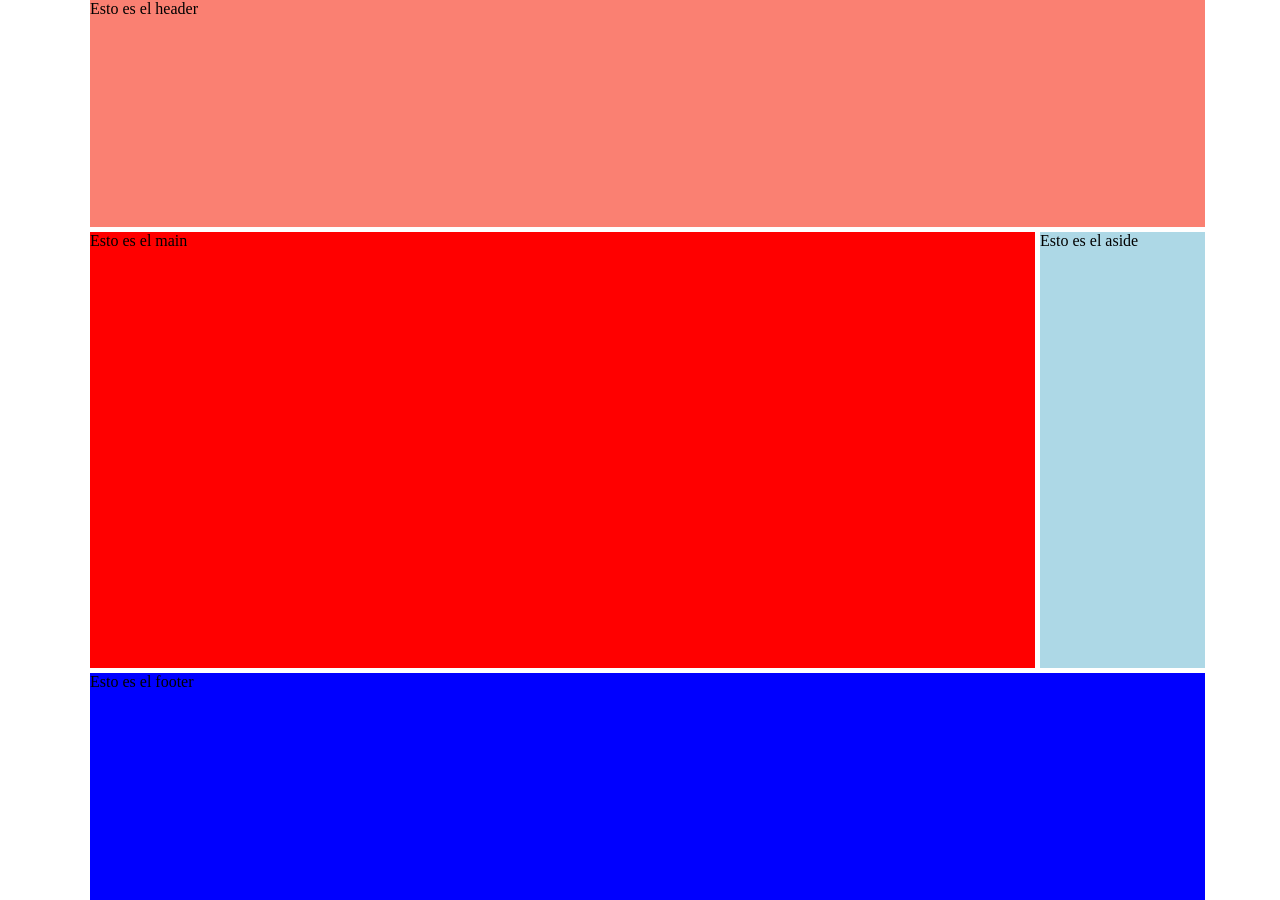
<file: U3 - GRID/U3 - Tarea 1 (GRID Basico) (Sin contenido)/inicio.html>
<!DOCTYPE html>
<html lang="es">
<head>
    <meta charset="UTF-8">
    <meta name="viewport" content="width=device-width, initial-scale=1.0">
    <title>Tarea 4: SASS(FLEX)</title>
    <link rel="stylesheet" href="style3.css">
</head>

<body>

    <header>Esto es el header</header>
    <main>Esto es el main</main>
    <aside>Esto es el aside</aside>
    <footer>Esto es el footer</footer>
  
</body>

</html>
</file>
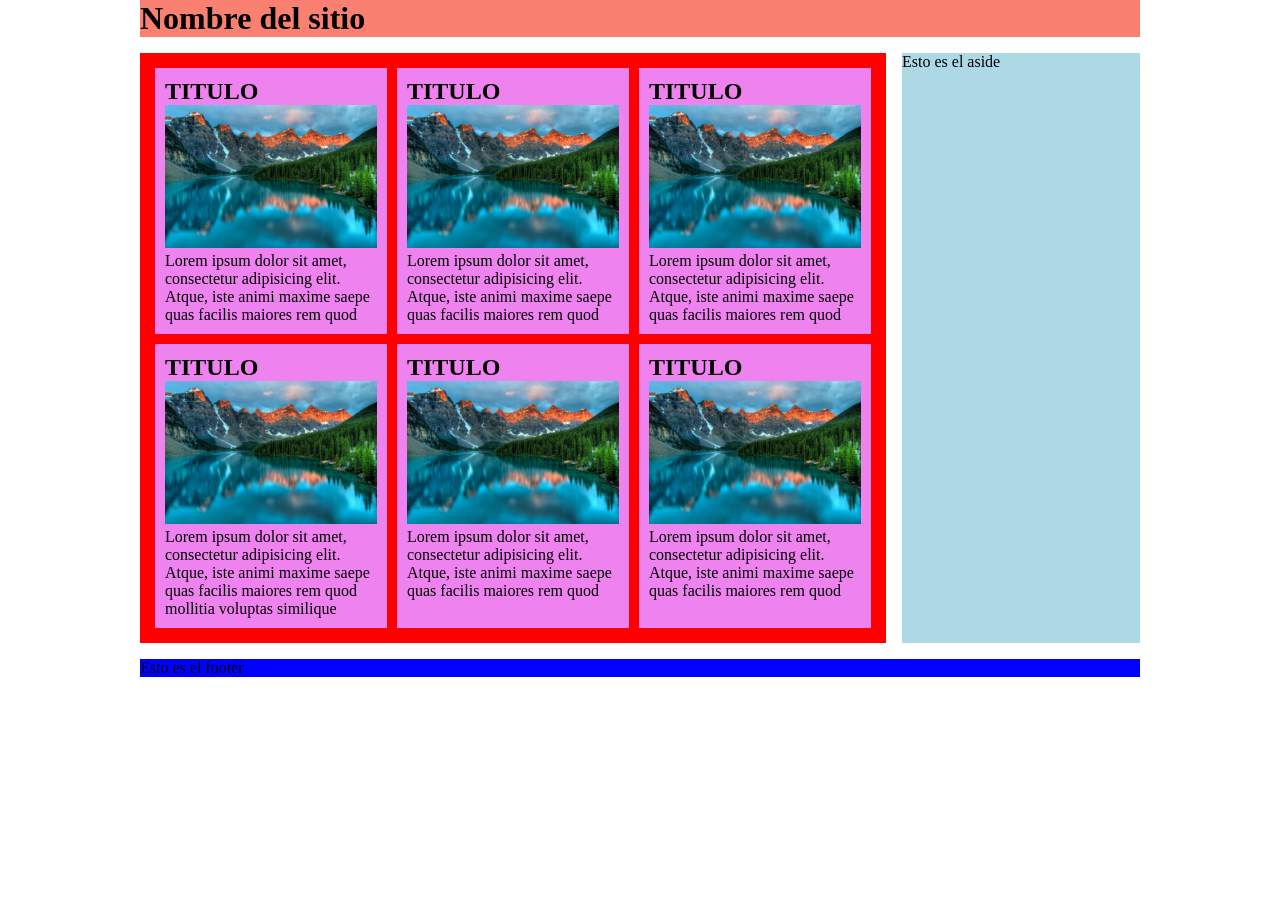
<file: U3 - GRID/U3 - Tarea 1 (GRID Basico)/inicio.html>
<!DOCTYPE html>
<html lang="es">
<head>
    <meta charset="UTF-8">
    <meta name="viewport" content="width=device-width, initial-scale=1.0">
    <title>Tarea 4: SASS(FLEX)</title>
    <link rel="stylesheet" href="style1.css">
</head>

<body>
    <div class="contenedor principal">
    <header><h1>Nombre del sitio</h1></header>
    <main>
        <article>
            <h2>TITULO</h2>
            <img src="img/img.jpg" alt="foto">
            <p>Lorem ipsum dolor sit amet, 
                consectetur adipisicing elit. 
                Atque, iste animi maxime saepe 
                quas facilis maiores rem quod 
                
            </p>
        </article>
        <article>
            <h2>TITULO</h2>
            <img src="img/img.jpg" alt="foto">
            <p>Lorem ipsum dolor sit amet, 
                consectetur adipisicing elit. 
                Atque, iste animi maxime saepe 
                quas facilis maiores rem quod 
                
            </p>
        </article>
        <article>
            <h2>TITULO</h2>
            <img src="img/img.jpg" alt="foto">
            <p>Lorem ipsum dolor sit amet, 
                consectetur adipisicing elit. 
                Atque, iste animi maxime saepe 
                quas facilis maiores rem quod 
               
            </p>
        </article>
        <article>
            <h2>TITULO</h2>
            <img src="img/img.jpg" alt="foto">
            <p>Lorem ipsum dolor sit amet, 
                consectetur adipisicing elit. 
                Atque, iste animi maxime saepe 
                quas facilis maiores rem quod 
                mollitia voluptas similique 
                
            </p>
        </article>
        <article>
            <h2>TITULO</h2>
            <img src="img/img.jpg" alt="foto">
            <p>Lorem ipsum dolor sit amet, 
                consectetur adipisicing elit. 
                Atque, iste animi maxime saepe 
                quas facilis maiores rem quod 
               
            </p>
        </article>
        <article>
            <h2>TITULO</h2>
            <img src="img/img.jpg" alt="foto">
            <p>Lorem ipsum dolor sit amet, 
                consectetur adipisicing elit. 
                Atque, iste animi maxime saepe 
                quas facilis maiores rem quod 
               
            </p>
        </article>
    </main>
    <aside>Esto es el aside</aside>
    <footer>Esto es el footer</footer>
  </div>
</body>

</html>
</file>
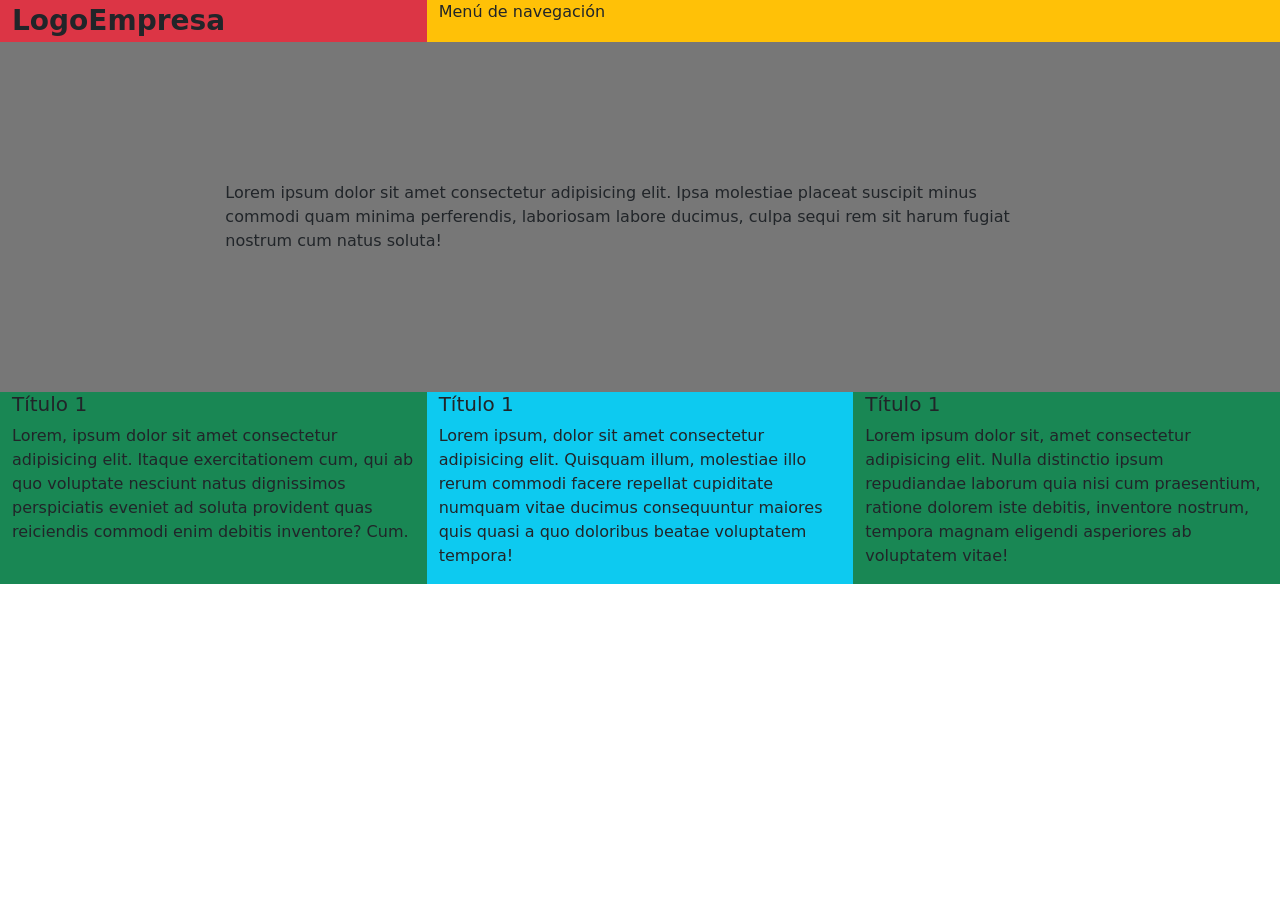
<file: U4 - BOOTSTRAP/U4 - Tarea 1 (Bootstrap basico)/inicio.html>
<!DOCTYPE html>
<html lang="es">

<head>
    <meta charset="UTF-8">
    <meta name="viewport" content="width=device-width, initial-scale=1.0">
    <title>Tarea 1: bootstrap (Básico)</title>
    <link href="https://cdn.jsdelivr.net/npm/bootstrap@5.3.2/dist/css/bootstrap.min.css" rel="stylesheet">
</head>

<body>
    <div class="container-fluid">
        <!-- HEADER -->
        <div class="row">
            <div class="col-12 col-sm-6 col-md-4 bg-danger fw-bold fs-3">
                LogoEmpresa
            </div>
            <div class="col-12 col-sm-6 col-md-8 bg-warning">
                Menú de navegación
            </div>
        </div>
        <!-- MAIN -->
        <div class="row justify-content-center align-items-center" style="height: 350px; background-color:#777;">
            <div class="col-8">
                Lorem ipsum dolor sit amet consectetur adipisicing elit. Ipsa molestiae placeat suscipit minus commodi
                quam minima perferendis, laboriosam labore ducimus, culpa sequi rem sit harum fugiat nostrum cum natus
                soluta!
            </div>
        </div>
        <!-- FOOTER -->
        <div class="row">
            <div class="col-12 col-sm-6 col-md-4 bg-success">
                <h5>Título 1</h5>
                <p>
                    Lorem, ipsum dolor sit amet consectetur adipisicing elit. Itaque exercitationem cum, qui ab quo
                    voluptate nesciunt natus dignissimos perspiciatis eveniet ad soluta provident quas reiciendis
                    commodi enim debitis inventore? Cum.
                </p>
            </div>
            <div class="col-12 col-sm-6 col-md-4 bg-info">
                <h5>Título 1</h5>
                <p>
                    Lorem ipsum, dolor sit amet consectetur adipisicing elit. Quisquam illum, molestiae illo rerum
                    commodi facere repellat cupiditate numquam vitae ducimus consequuntur maiores quis quasi a quo
                    doloribus beatae voluptatem tempora!
                </p>
            </div>
            <div class="col-12 col-md-4 bg-success">
                <h5>Título 1</h5>
                <p>
                    Lorem ipsum dolor sit, amet consectetur adipisicing elit. Nulla distinctio ipsum repudiandae laborum
                    quia nisi cum praesentium, ratione dolorem iste debitis, inventore nostrum, tempora magnam eligendi
                    asperiores ab voluptatem vitae!
                </p>
            </div>
        </div>
    </div>
</body>

</html>
</file>
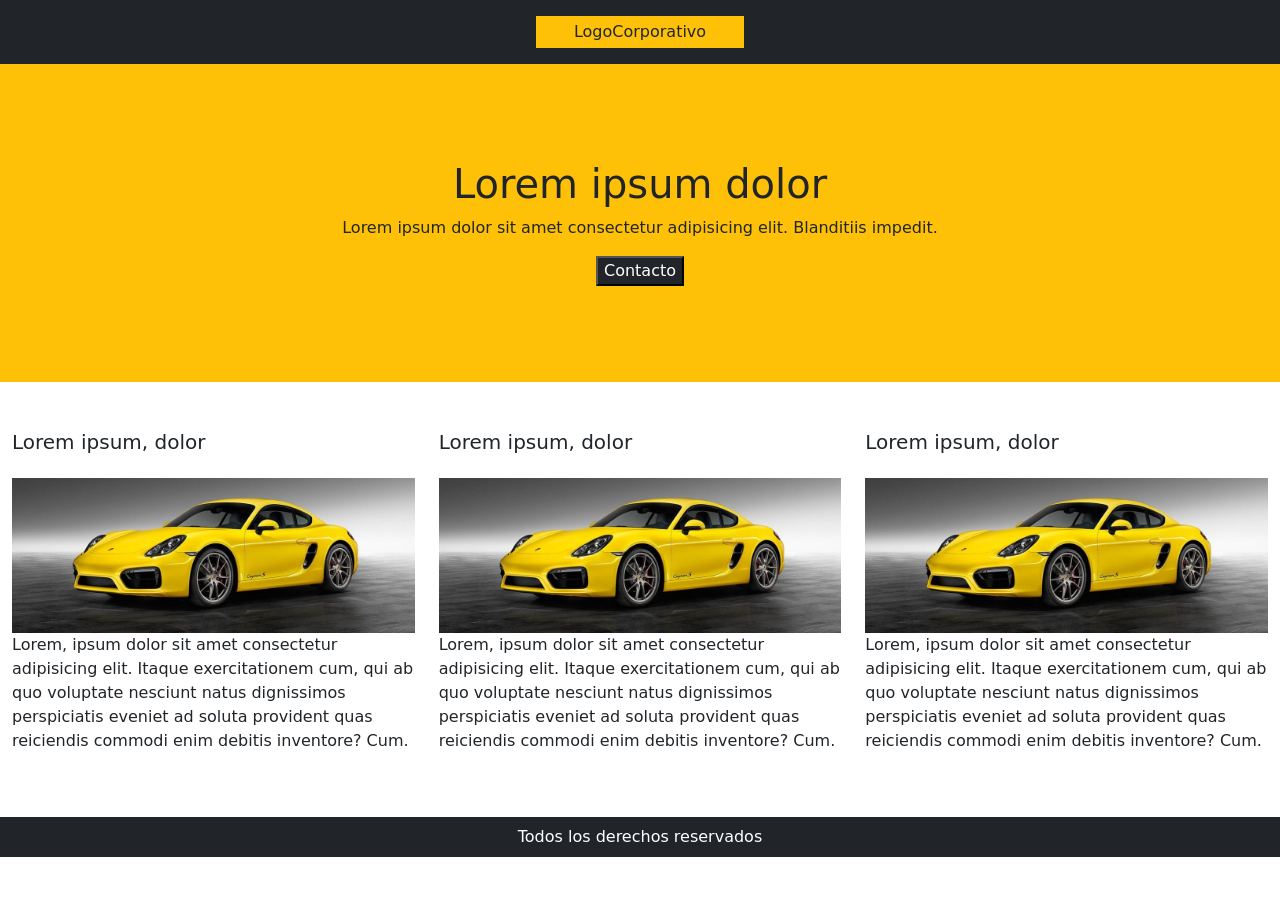
<file: U4 - BOOTSTRAP/U4 - Tarea 2 (Bootstrap)/inicio.html>
<!DOCTYPE html>
<html lang="es">

<head>
    <meta charset="UTF-8">
    <meta name="viewport" content="width=device-width, initial-scale=1.0">
    <title>Tarea 2: Bootstrap</title>
    <link href="https://cdn.jsdelivr.net/npm/bootstrap@5.3.2/dist/css/bootstrap.min.css" rel="stylesheet">
</head>

<body>
    <div class="container-fluid">
        <!-- HEADER -->
        <div class="row bg-dark justify-content-center align-items-center p-3">
            <div class="bg-warning text-center p-1 col-md-2">
                LogoCorporativo
            </div>
        </div>
        <!-- MAIN -->
        <!-- Hero -->
        <div class="row bg-warning justify-content-center align-items-center p-5 ">
            <div class="col-12 col-sm-6 col-md-8 bg-warning text-center m-5">
                <h2 class="fs-1 fw-lighter">Lorem ipsum dolor</h2>
                <p>
                    Lorem ipsum dolor sit amet consectetur adipisicing elit.
                    Blanditiis impedit.
                </p>
                <button class="bg-dark">
                    <a class="link-underline link-underline-opacity-0 text-white" href="">Contacto</a>
                </button>
            </div>
        </div>
        <!-- Articulos -->
        <div class="row my-5">
            <div class="col-md-4 ">
                <h5 class="mb-4">Lorem ipsum, dolor</h5>
                <img src="img/coche.jpg" alt="coche" class="img-fluid">
                <p>
                    Lorem, ipsum dolor sit amet consectetur adipisicing elit. Itaque exercitationem cum, qui ab quo
                    voluptate nesciunt natus dignissimos perspiciatis eveniet ad soluta provident quas reiciendis
                    commodi enim debitis inventore? Cum.
                </p>
            </div>
            <div class="col-md-4">
                <h5 class="mb-4">Lorem ipsum, dolor</h5>
                <img src="img/coche.jpg" alt="coche" class="img-fluid">
                <p>
                    Lorem, ipsum dolor sit amet consectetur adipisicing elit. Itaque exercitationem cum, qui ab quo
                    voluptate nesciunt natus dignissimos perspiciatis eveniet ad soluta provident quas reiciendis
                    commodi enim debitis inventore? Cum.
                </p>
            </div>
            <div class="col-md-4">
                <h5 class="mb-4">Lorem ipsum, dolor</h5>
                <img src="img/coche.jpg" alt="coche" class="img-fluid">
                <p>
                    Lorem, ipsum dolor sit amet consectetur adipisicing elit. Itaque exercitationem cum, qui ab quo
                    voluptate nesciunt natus dignissimos perspiciatis eveniet ad soluta provident quas reiciendis
                    commodi enim debitis inventore? Cum.
                </p>
            </div>
        </div>
        <!-- FOOTER -->
        <div class="row bg-dark justify-content-center align-items-center p-2">
            <div class="text-center text-white">
                Todos los derechos reservados
            </div>
        </div>
    </div>
</body>

</html>
</file>
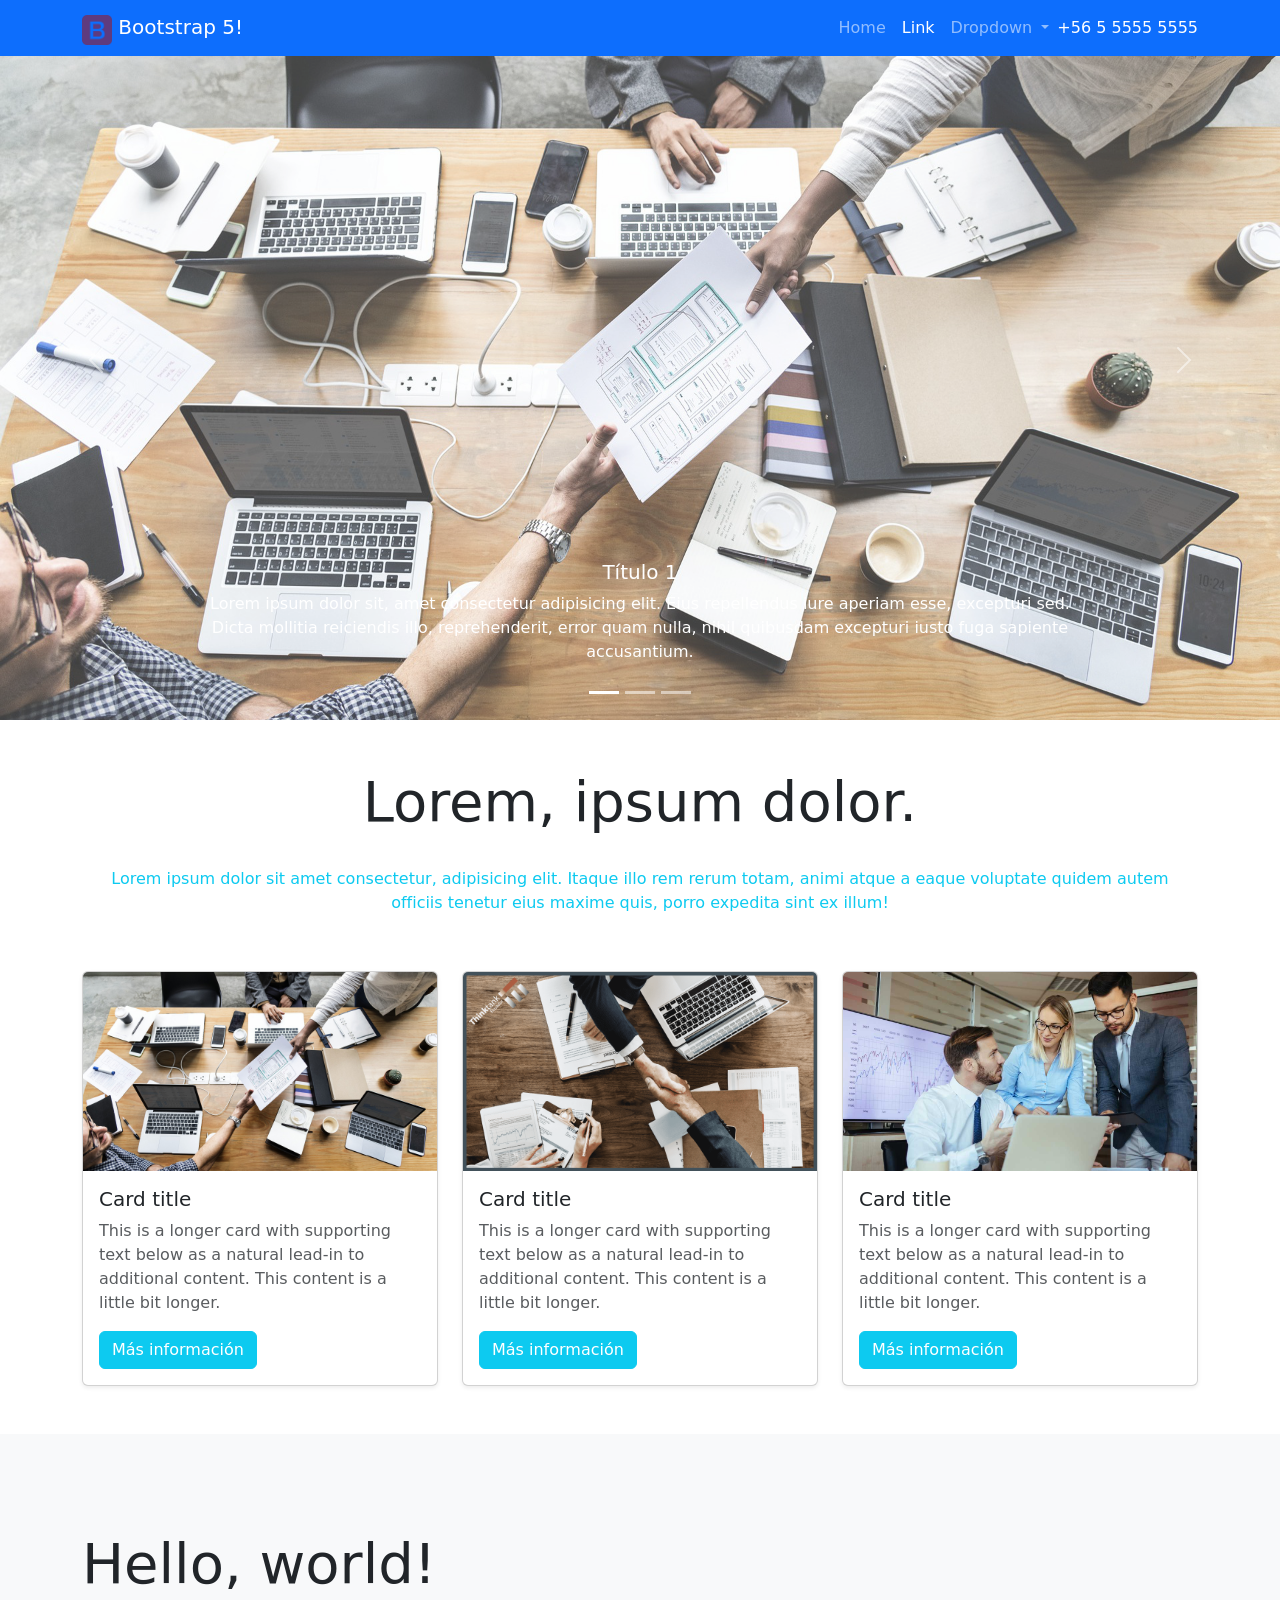
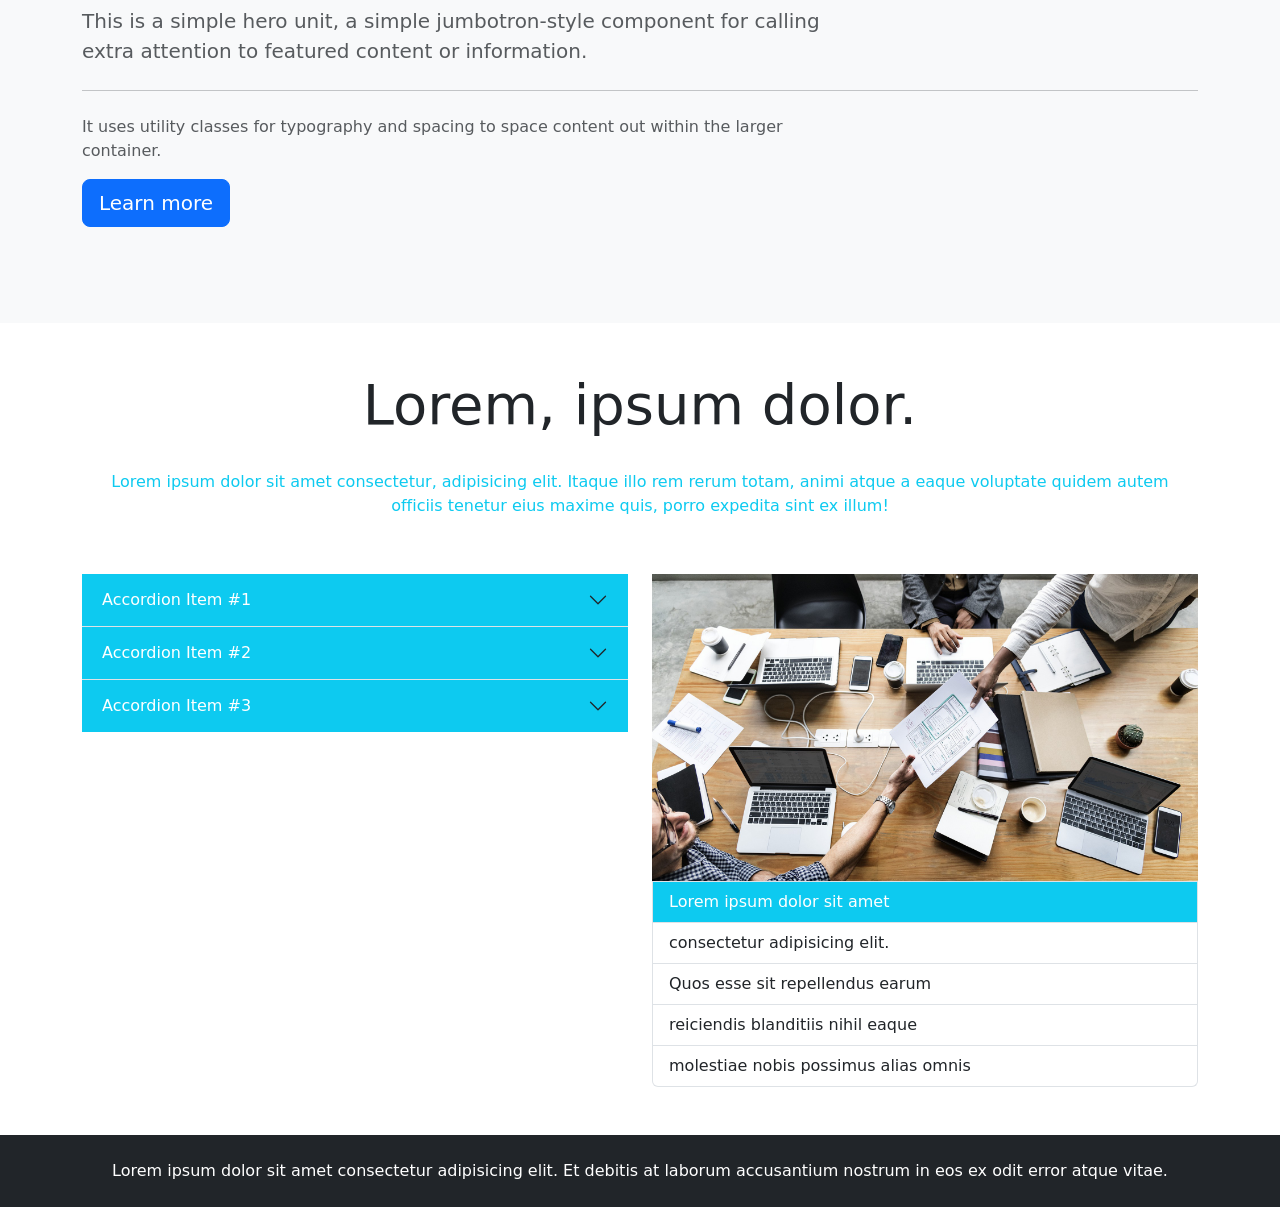
<file: U4 - BOOTSTRAP/U4 - Tarea 3 (Bootstrap avanzado)/inicio.html>
<!DOCTYPE html>
<html lang="es">

<head>
    <meta charset="UTF-8">
    <meta name="viewport" content="width=device-width, initial-scale=1.0">
    <title>Tarea 3: Bootstrap (Avanzado)</title>
    <link href="https://cdn.jsdelivr.net/npm/bootstrap@5.3.2/dist/css/bootstrap.min.css" rel="stylesheet">
</head>

<!-- ====== NAVBAR ====== -->
<nav class="navbar navbar-expand-md navbar-dark bg-primary fixed-top">
    <div class="container">
        <div>
            <a class="navbar-brand" href="#">
                <img src="img/Logo.png" alt="Logo" width="30" height="30" class="d-inline-block align-text-top">
                Bootstrap 5!
            </a>
        </div>


        <button class="navbar-toggler" type="button" data-bs-toggle="collapse" data-bs-target="#navbarNav"
            aria-controls="navbarNav" aria-expanded="false" aria-label="Toggle navigation">
            <span class="navbar-toggler-icon"></span>
        </button>


        <div class="collapse navbar-collapse justify-content-end" id="navbarNav">
            <ul class="navbar-nav align-items-md-center">
                <li class="nav-item active">
                    <a class="nav-link" href="#">Home</a>
                </li>
                <li class="nav-item">
                    <a class="nav-link active" href="#">Link</a>
                </li>
                <li class="nav-item dropdown">
                    <a class="nav-link dropdown-toggle" href="#" id="dropdown" role="button" data-bs-toggle="dropdown">
                        Dropdown
                    </a>
                    <div class="dropdown-menu dropdown-menu-right">
                        <a class="dropdown-item" href="#">Action</a>
                        <a class="dropdown-item" href="#">Another action</a>
                        <div class="dropdown-divider"></div>
                        <a class="dropdown-item" href="#">Something else here</a>
                    </div>
                </li>
                <li class="nav-item ml-md-3 text-white">
                    +56 5 5555 5555
                </li>
            </ul>
        </div>
    </div>
</nav>


<!-- ===== CARRUSEL ===== -->
<div id="carouselExampleCaptions" class="carousel slide">
    <div class="carousel-indicators">
        <button type="button" data-bs-target="#carouselExampleCaptions" data-bs-slide-to="0" class="active"
            aria-current="true" aria-label="Slide 1"></button>
        <button type="button" data-bs-target="#carouselExampleCaptions" data-bs-slide-to="1"
            aria-label="Slide 2"></button>
        <button type="button" data-bs-target="#carouselExampleCaptions" data-bs-slide-to="2"
            aria-label="Slide 3"></button>
    </div>
    <div class="carousel-inner">
        <div class="carousel-item active">
            <img src="img/img1.jpg" class="d-block img-fluid opacity-75" alt="img1">
            <div class="carousel-caption d-none d-md-block">
                <h5>Título 1</h5>
                <p>
                    Lorem ipsum dolor sit, amet consectetur adipisicing elit.
                    Eius repellendus iure aperiam esse, excepturi sed. Dicta
                    mollitia reiciendis illo, reprehenderit, error quam nulla,
                    nihil quibusdam excepturi iusto fuga sapiente accusantium.
                </p>
            </div>
        </div>
        <div class="carousel-item">
            <img src="img/img2.png" class="d-block img-fluid opacity-75" alt="img2">
            <div class="carousel-caption d-none d-md-block">
                <h5>Título 2</h5>
                <p>
                    Lorem ipsum dolor sit amet, consectetur adipisicing elit.
                    Placeat soluta rerum omnis itaque, iste, id quam cum eos
                    eveniet nisi deleniti aperiam aspernatur, numquam labore.
                    Obcaecati ducimus a aliquid unde.
                </p>
            </div>
        </div>
        <div class="carousel-item">
            <img src="img/img3.jpg" class="d-block w-100 opacity-75" alt="img3">
            <div class="carousel-caption d-none d-md-block">
                <h5>Título 3</h5>
                <p>
                    Lorem ipsum dolor sit amet consectetur adipisicing elit.
                    Quisquam voluptatum error possimus eius veritatis vel et
                    minima sequi reiciendis perferendis accusamus aut, cum
                    quas optio repellendus ex dignissimos assumenda. Illo.
                </p>
            </div>
        </div>
    </div>
    <button class="carousel-control-prev" type="button" data-bs-target="#carouselExampleCaptions" data-bs-slide="prev">
        <span class="carousel-control-prev-icon" aria-hidden="true"></span>
        <span class="visually-hidden">Previous</span>
    </button>
    <button class="carousel-control-next" type="button" data-bs-target="#carouselExampleCaptions" data-bs-slide="next">
        <span class="carousel-control-next-icon" aria-hidden="true"></span>
        <span class="visually-hidden">Next</span>
    </button>
</div>

<!-- ====== TITULO + TEXTO ====== -->
<section class="container text-center my-5">
    <h1 class="display-4 fw-light mb-4">
        Lorem, ipsum dolor.
    </h1>

    <p class="text-info mx-auto p-2">
        Lorem ipsum dolor sit amet consectetur, adipisicing elit.
        Itaque illo rem rerum totam, animi atque a eaque voluptate
        quidem autem officiis tenetur eius maxime quis,
        porro expedita sint ex illum!
    </p>
</section>

<!-- ====== CARDS ====== -->
<section class="container mb-5">
    <div class="row g-4">

        <!-- CARD 1 -->
        <div class="col-sm-12 col-md-4">
            <div class="card h-100 shadow-sm">
                <img src="img/img1.jpg" class="card-img-top" alt="img1">
                <div class="card-body">
                    <h5 class="card-title">Card title</h5>
                    <p class="card-text text-muted">
                        This is a longer card with supporting text below
                        as a natural lead-in to additional content.
                        This content is a little bit longer.
                    </p>
                    <button class="btn btn-info text-white" data-bs-toggle="modal" data-bs-target="#modalInfo">
                        Más información
                    </button>
                </div>
            </div>
        </div>

        <!-- CARD 2 -->
        <div class="col-sm-12 col-md-4">
            <div class="card h-100 shadow-sm">
                <img src="img/img2.png" class="card-img-top" alt="img2">
                <div class="card-body">
                    <h5 class="card-title">Card title</h5>
                    <p class="card-text text-muted">
                        This is a longer card with supporting text below
                        as a natural lead-in to additional content.
                        This content is a little bit longer.
                    </p>
                    <button class="btn btn-info text-white" data-bs-toggle="modal" data-bs-target="#modalInfo">
                        Más información
                    </button>
                </div>
            </div>
        </div>

        <!-- CARD 3 -->
        <div class="col-sm-12 col-md-4">
            <div class="card h-100 shadow-sm">
                <img src="img/img3.jpg" class="card-img-top" alt="img3">
                <div class="card-body">
                    <h5 class="card-title">Card title</h5>
                    <p class="card-text text-muted">
                        This is a longer card with supporting text below
                        as a natural lead-in to additional content.
                        This content is a little bit longer.
                    </p>
                    <button class="btn btn-info text-white" data-bs-toggle="modal" data-bs-target="#modalInfo">
                        Más información
                    </button>
                </div>
            </div>
        </div>

    </div>
</section>

<!-- ====== TEXTO MODAL ====== -->
<div class="modal fade" id="modalInfo" tabindex="-1">
    <div class="modal-dialog">
        <div class="modal-content">
            <div class="modal-header">
                <h5 class="modal-title">Información</h5>
                <button type="button" class="btn-close" data-bs-dismiss="modal"></button>
            </div>
            <div class="modal-body">
                <p>Lorem ipsum dolor sit amet, consectetur adipiscing elit.</p>
            </div>
        </div>
    </div>
</div>

<!-- ====== JUMBOTRON ====== -->
<section class="bg-light py-5">
    <div class="container jumbotron py-5">

        <h1 class="display-4 fw-normal">
            Hello, world!
        </h1>

        <p class="lead text-muted col-lg-8">
            This is a simple hero unit, a simple jumbotron-style component
            for calling extra attention to featured content or information.
        </p>

        <hr class="my-4">

        <p class="text-muted col-lg-8">
            It uses utility classes for typography and spacing to space
            content out within the larger container.
        </p>

        <a class="btn btn-primary btn-lg" href="#" role="button">
            Learn more
        </a>

    </div>
</section>

<!-- ====== TITULO + TEXTO ====== -->
<section class="container text-center my-5">
    <h1 class="display-4 fw-light mb-4">
        Lorem, ipsum dolor.
    </h1>

    <p class="text-info mx-auto p-2">
        Lorem ipsum dolor sit amet consectetur, adipisicing elit.
        Itaque illo rem rerum totam, animi atque a eaque voluptate
        quidem autem officiis tenetur eius maxime quis,
        porro expedita sint ex illum!
    </p>
</section>

<!-- ====== ACORDEÓN + IMAGEN ====== -->
<section class="container my-5">
    <div class="row g-4">

        <!-- ACORDEÓN -->
        <div class="col-md-6">
            <div class="accordion accordion-flush" id="accordionFlushExample">
                <div class="accordion-item">
                    <h2 class="accordion-header">
                        <button class="accordion-button bg-info text-white collapsed" type="button"
                            data-bs-toggle="collapse" data-bs-target="#flush-collapseOne" aria-expanded="false"
                            aria-controls="flush-collapseOne">
                            Accordion Item #1
                        </button>
                    </h2>
                    <div id="flush-collapseOne" class="accordion-collapse collapse"
                        data-bs-parent="#accordionFlushExample">
                        <div class="accordion-body">Placeholder content for this accordion, which is intended to
                            demonstrate the <code>.accordion-flush</code> class. This is the first item’s accordion
                            body.</div>
                    </div>
                </div>
                <div class="accordion-item">
                    <h2 class="accordion-header">
                        <button class="accordion-button bg-info text-white collapsed" type="button"
                            data-bs-toggle="collapse" data-bs-target="#flush-collapseTwo" aria-expanded="false"
                            aria-controls="flush-collapseTwo">
                            Accordion Item #2
                        </button>
                    </h2>
                    <div id="flush-collapseTwo" class="accordion-collapse collapse"
                        data-bs-parent="#accordionFlushExample">
                        <div class="accordion-body">Placeholder content for this accordion, which is intended to
                            demonstrate the <code>.accordion-flush</code> class. This is the second item’s accordion
                            body. Let’s imagine this being filled with some actual content.</div>
                    </div>
                </div>
                <div class="accordion-item">
                    <h2 class="accordion-header">
                        <button class="accordion-button bg-info text-white collapsed" type="button"
                            data-bs-toggle="collapse" data-bs-target="#flush-collapseThree" aria-expanded="false"
                            aria-controls="flush-collapseThree">
                            Accordion Item #3
                        </button>
                    </h2>
                    <div id="flush-collapseThree" class="accordion-collapse collapse"
                        data-bs-parent="#accordionFlushExample">
                        <div class="accordion-body">Placeholder content for this accordion, which is intended to
                            demonstrate the <code>.accordion-flush</code> class. This is the third item’s accordion
                            body. Nothing more exciting happening here in terms of content, but just filling up the
                            space to make it look, at least at first glance, a bit more representative of how this would
                            look in a real-world application.</div>
                    </div>
                </div>
            </div>
        </div>

        <!-- IMAGEN + LISTA -->
        <div class="col-md-6">
            

            <ul class="list-group">
                <img src="img/img1.jpg" class="img-fluid" alt="">
                <li class="list-group-item bg-info text-white">Lorem ipsum dolor sit amet</li>
                <li class="list-group-item">consectetur adipisicing elit.</li>
                <li class="list-group-item">Quos esse sit repellendus earum</li>
                <li class="list-group-item">reiciendis blanditiis nihil eaque</li>
                <li class="list-group-item">molestiae nobis possimus alias omnis</li>
            </ul>
        </div>

    </div>
</section>

<!-- ====== FOOTER ====== -->
<footer class="bg-dark text-white text-center py-4">
    <div class="container">
        <p class="mb-0">
            Lorem ipsum dolor sit amet consectetur adipisicing elit.
            Et debitis at laborum accusantium nostrum in eos ex odit error atque vitae.
        </p>
    </div>
</footer>

<script src="https://cdn.jsdelivr.net/npm/bootstrap@5.3.2/dist/js/bootstrap.bundle.min.js"></script>

</html>
</file>
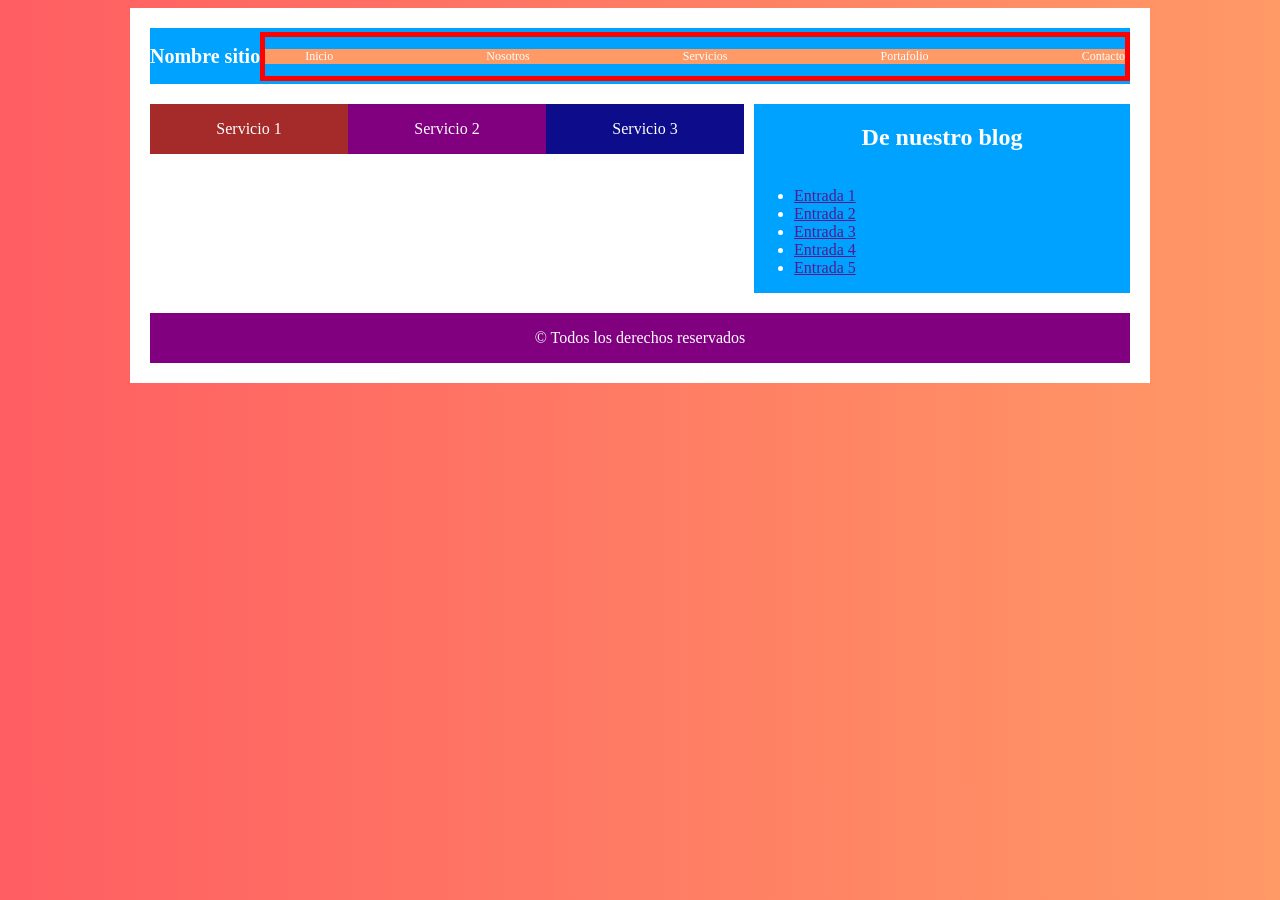
<file: U2 - FLEX/U2 - Tarea 2 (Flex Basico)/Flex mal/Flex.html>
<!DOCTYPE html>
<html lang="es">
  <head>
    <meta charset="UTF-8" />
    <meta name="viewport" content="width=device-width, initial-scale=1.0" />

    <title>Practica Flex</title>
    <link rel="stylesheet" href="styles.css" />
  </head>
  
  <body>
    <section id="contenedor">
      <header class="header">
        
        <h1 id="logo">Nombre sitio</h1>
        <nav>
          <ul>
            <li>Inicio </li>
            <li>Nosotros </li>
            <li>Servicios </li>
            <li>Portafolio </li>
            <li>Contacto </li>
          </ul>
        </nav>
      </header>

      <main>
        <div id="servicios">
          <div class="grow1 servicios1"><p>Servicio 1</p></div>
          <div class="grow1 servicios2"><p>Servicio 2</p></div>
          <div class="grow1 servicios3"><p>Servicio 3</p></div>
        </div>
        <aside>
          <h2>De nuestro blog</h2>
          <ul>
            <li><a href="">Entrada 1</a></li>
            <li><a href="">Entrada 2</a></li>
            <li><a href="">Entrada 3</a></li>
            <li><a href="">Entrada 4</a></li>
            <li><a href="">Entrada 5</a></li>
          </ul>
        </aside>
      </main>

      <footer class="footer">
        <p>&copy; Todos los derechos reservados</p>
      </footer>
    </section>
  </body>
</html>
</file>
<file: U2 - FLEX/U2 - Tarea 1 (DropDown)/estilos.css>
/* Cabecera */
header {
    background-color: #333;
    color: #fff;
    position: relative;
    float: left;
    width: 100%;
}

/* Logo */
.logo{
    max-width: 150px;
    position: relative;
    float: left;
}

/* Menu Hamburguesa */

nav{
    display: none;
}

.fa{
    position: relative;
    float: right;
}

.fa:hover nav{
    display: block;
    background-color: grey;
    position: absolute;
    right: 0px;
}
</file>
<file: U3 - GRID/P2 examen alumnos/css/style.css>
/*MIXIN PARA ADAPTAR A DISPOSITIVOS*/
/*--------------- AJUSTES GENERALES -------------*/
body {
  margin: 0;
  -webkit-box-sizing: 0;
          box-sizing: 0;
  -webkit-box-shadow: 0;
          box-shadow: 0;
  padding: 0;
}

ul {
  list-style: none;
}

a {
  text-decoration: none;
  color: white;
}

.container {
  max-width: 1100px;
  margin: 0 auto;
}

nav {
  background-color: #003580;
  color: white;
}
nav #nav1 {
  display: grid;
}
@media screen and (min-width: 480px) {
  nav #nav1 {
    grid-template-columns: auto 60%;
  }
}
nav #nav1 img {
  width: 150px;
}
nav #nav1 ul {
  display: grid;
  grid-template-columns: repeat(2, 1fr);
}
nav #nav1 ul li .off {
  display: none;
}
nav #nav1 ul li .off img {
  width: 2rem;
}
nav #nav1 ul li .btn1 {
  color: white;
  background-color: #003580;
  border: solid 1px white;
  padding: 1rem;
}
nav #nav1 ul li .btn2 {
  color: #0071c2;
  background-color: white;
  border: solid 1px #0071c2;
  padding: 1rem;
}
nav #nav2 ul {
  /* PROVISIONAL */
  /* --------------- */
  display: grid;
  grid-template-columns: repeat(auto-fit, minmax(150px, 1fr));
}
nav #nav2 ul .desplegable {
  display: none;
}

header #banner-covid {
  background-color: #fefbf0;
}
header #banner-covid section i {
  color: orange;
}
header #buscador form {
  display: grid;
}
@media screen and (min-width: 768px) {
  header #buscador form {
    grid-template-columns: 25% 25% 36% auto;
  }
}
header #buscador form button {
  color: white;
  background-color: #0071c2;
  border: solid 1px white;
  padding: 1rem;
}

main #best-spain {
  display: grid;
  gap: 1rem;
  grid-template-columns: repeat(auto-fit, minmax(150px, 1fr));
}
main #best-spain img {
  max-width: 100%;
}
main #inspire-places section {
  display: grid;
  gap: 1rem;
}
@media screen and (min-width: 480px) {
  main #inspire-places section {
    grid-template-columns: 1fr 1fr;
    grid-template-rows: 1fr 1fr 1fr;
  }
}
@media screen and (min-width: 768px) {
  main #inspire-places section {
    grid-template-columns: 1fr 1fr 1fr;
    grid-template-rows: 1fr 1fr 1fr;
  }
}
main #inspire-places section article {
  color: white;
  text-shadow: 1px 1px 1px #000;
}
main #inspire-places section article img {
  position: absolute;
  /*           Esto es para pruebas */
  max-width: 300px;
  /*  max-width: 100%; */
}
main #inspire-places section article .img-over {
  position: relative;
}
@media screen and (min-width: 480px) {
  main #inspire-places section .destacado {
    grid-column: 1/2;
    grid-row: 3/4;
  }
}
@media screen and (min-width: 768px) {
  main #inspire-places section .destacado {
    grid-column: 1/3;
    grid-row: 1/3;
  }
}

footer #footer1 {
  color: white;
  background-color: #003580;
}
footer #footer1 form {
  display: grid;
  grid-template-columns: 100%;
}
@media screen and (min-width: 480px) {
  footer #footer1 form {
    grid-template-columns: 1fr 1fr;
  }
}
footer #footer1 form input {
  padding: 1rem;
}
footer #footer1 form button {
  color: white;
  background-color: #0071c2;
  border: solid 1px white;
  padding: 1rem;
}
</file>
<file: U3 - GRID/U3 - Tarea 2 (GRID Avanzado)/style.css>
/* =========== AJUSTES GENERALES ============== */
* {
  margin: 0;
  border: 0;
  padding: 0;
}

ul {
  list-style: none;
}

.contenedor {
  margin: 0 auto;
  max-width: 1100px;
}

/* =========== HEADER ========== */
.logo {
  padding: 1rem 0 1rem;
}
.logo img {
  max-width: 100%;
}

/* ====== NAVEGADOR ====== */
.navegador {
  background-color: black;
  color: white;
}
.navegador .contenedor {
  display: grid;
  grid-template-columns: repeat(auto-fit, minmax(200px, 1fr));
  text-align: center;
}
.navegador .contenedor li {
  padding: 1rem 0 1rem;
}
.navegador .contenedor li:hover {
  background-color: #c9c84a;
}

/* ====== IMG PRINCIPAL ====== */
.pizza1 {
  margin-top: 1rem;
}
.pizza1 img {
  max-width: 100%;
}

/* ============ PRINCIPAL MOVIL ============== */
.principal {
  display: grid;
  /* ======= PRINCIPAL ESCRITORIO ======== */
}
@media (min-width: 768px) {
  .principal {
    gap: 1rem;
    grid-template-columns: minmax(10px, -webkit-max-content) auto minmax(100px, -webkit-max-content);
    grid-template-columns: minmax(10px, max-content) auto minmax(100px, max-content);
    grid-template-rows: repeat(5, auto);
  }
}
.principal .titulo {
  text-align: center;
}
.principal .lista {
  background-color: #c9c84a;
  color: white;
  text-align: center;
  padding: 1rem;
}
.principal .lista li {
  padding: 1rem;
}
.principal .mini1 {
  justify-self: center;
}
.principal .mini1 img {
  max-width: 100%;
}
.principal .mini2 {
  justify-self: center;
}
.principal .mini2 img {
  max-width: 100%;
}
@media (min-width: 768px) {
  .principal .titulo {
    grid-column: 1/4;
    grid-row: 1/2;
  }
  .principal .lista {
    grid-column: 1/2;
    grid-row: 2/3;
  }
  .principal .texto1 {
    grid-column: 2/3;
    grid-row: 2/4;
  }
  .principal .texto2 {
    grid-column: 2/3;
    grid-row: 4/5;
  }
  .principal .texto3 {
    grid-column: 2/3;
    grid-row: 5/6;
  }
  .principal .mini1 {
    grid-column: 3/4;
    grid-row: 3/4;
  }
  .principal .mini2 {
    grid-column: 1/2;
    grid-row: 5/6;
  }
}

/* ================ FOOTER =================== */
.footer {
  background-color: #c9c84a;
  text-align: center;
}
.footer .articulos {
  display: grid;
  grid-template-columns: repeat(auto-fit, minmax(200px, 1fr));
  padding: 1rem 0 1rem;
}
.footer .articulos .fArt p {
  color: #525252;
}
.footer .abajoF {
  background-color: #282828;
  color: white;
  padding: 1rem 0 1rem;
}
</file>
<file: U3 - GRID/U3 - Tarea 3 (GRID Avanzado 2)/style.css>
/* =========== AJUSTES GENERALES ============== */
* {
  margin: 0;
  border: 0;
  padding: 0;
}

ul {
  list-style: none;
}

.contenedor {
  margin: 0 auto;
  max-width: 1100px;
}

body {
  background-color: #eeeeee;
}

h2 {
  font-family: "Lucida Sans", "Lucida Sans Regular", "Lucida Grande", "Lucida Sans Unicode", Geneva, Verdana, sans-serif;
}

h3 {
  font-family: "Lucida Sans", "Lucida Sans Regular", "Lucida Grande", "Lucida Sans Unicode", Geneva, Verdana, sans-serif;
}

/* =========== HEADER ========== */
.fondoCabecera {
  background-color: #7abe47;
}
.fondoCabecera .contenedor {
  /* ====== NAVEGADOR ====== */
}
@media (min-width: 700px) {
  .fondoCabecera .contenedor {
    display: grid;
    grid-template-columns: 30% auto 30%;
    text-align: center;
  }
}
.fondoCabecera .contenedor .logo img {
  max-width: 100%;
}
.fondoCabecera .contenedor .navegador {
  color: white;
  grid-column: 3/4;
}
.fondoCabecera .contenedor .navegador ul {
  display: grid;
  grid-template-columns: repeat(auto-fit, minmax(100px, 1fr));
}
.fondoCabecera .contenedor .navegador ul li {
  padding: 1rem 0 1rem;
}
.fondoCabecera .contenedor .navegador ul li:hover {
  background-color: #57a42b;
}

/* =========== MAIN ========== */
/* ====== NOSOTROS ====== */
.nosotros {
  display: grid;
  margin-top: 1rem;
}
@media (min-width: 700px) {
  .nosotros {
    grid-template-columns: 50% 50%;
    -webkit-box-align: center;
        -ms-flex-align: center;
            align-items: center;
  }
  .nosotros .texto {
    margin: 2rem;
  }
}
.nosotros img {
  margin-bottom: 1rem;
  max-width: 100%;
}

/* ============ ARTICULOS MOVIL ============== */
.articulos {
  /* Colocamos grid para movil para que se comporte como esta en el HTML */
  display: grid;
  gap: 1rem;
  /* -------- ESTILO PRINCIPAL -------- */
}
.articulos .destacado {
  grid-column: 1/3;
}
@media (min-width: 480px) {
  .articulos .destacado {
    grid-template-columns: 1fr 1fr;
  }
  .articulos .destacado img {
    grid-column: 1/2;
  }
  .articulos .destacado .texto {
    grid-column: 2/3;
  }
}
.articulos .articulo {
  display: grid;
  margin-bottom: 1rem;
  border: 1px solid gray;
  background-color: #ffffff;
}
.articulos .articulo img {
  max-width: 100%;
}
.articulos .articulo .texto {
  display: grid;
  gap: 1rem;
  padding: 1rem;
}
.articulos .articulo img {
  max-width: 100%;
}
.articulos .articulo .precio {
  color: #7abe47;
}
.articulos .articulo .precio b {
  color: #000000;
}
.articulos .articulo .btn {
  background-color: #7abe47;
  color: #ffffff;
  padding: 1rem;
  font-size: 15px;
  -webkit-transition: 1s;
  transition: 1s;
}
.articulos .articulo .btn:hover {
  background-color: #ffffff;
  color: #7abe47;
  padding: 1rem;
  font-size: 15px;
}
@media (min-width: 700px) {
  .articulos {
    grid-template-columns: repeat(3, 1fr);
  }
  .articulos .destacado {
    grid-column: 1/3;
  }
  .articulos .casa2 {
    grid-column: 3/4;
  }
  .articulos .casa3 {
    grid-column: 1/2;
  }
  .articulos .casa4 {
    grid-column: 2/3;
  }
  .articulos .casa5 {
    grid-column: 3/4;
  }
}

/* ================ FOOTER =================== */
.footer {
  background-color: #7abe47;
  color: #ffffff;
}
.footer .articulos {
  display: grid;
}
@media (min-width: 700px) {
  .footer .articulos {
    grid-template-columns: 30%, 20%, 2fr;
  }
  .footer .articulos .fArtNosotros {
    grid-column: 1/2;
  }
  .footer .articulos .fArtNavegacion {
    grid-column: 2/3;
  }
  .footer .articulos .fArtCasasVenta {
    grid-column: 3/4;
    display: grid;
  }
  .footer .articulos .fArtCasasVenta .casasVenta {
    display: grid;
    grid-template-columns: repeat(auto-fit, minmax(200px, 1fr));
    gap: 1rem;
  }
}
.footer .articulos li {
  display: grid;
  grid-template-columns: 30% 1fr 1fr;
}
@media (min-width: 700px) {
  .footer .articulos li {
    grid-template-columns: 30% 1fr;
    gap: 1rem;
  }
}
.footer .articulos li img {
  max-width: 100%;
}
.footer .articulos li p {
  grid-column: 3/4;
  align-self: center;
}
.footer .abajoFooter {
  background-color: #57a42b;
  padding: 1rem 0 1rem;
  text-align: center;
}
</file>
<file: U3 - GRID/Practicas Examen/EXAMEN ALUMNOS/css/styles.css>
/******** IMPORTAR DOCUMENTOS *************/
/** Media Queries **/
/******** LLAMADA A LAS MEDIA QUERIES  *******/
/**** @include desktop(){ PROPIEDADES }   */
html {
  box-sizing: border-box;
}

*,
*:before,
*:after {
  box-sizing: inherit;
  border: 0px;
  margin: 0px;
  padding: 0px;
}

body {
  background-color: #f2f2f2;
}

.contenedor {
  margin: 0 auto;
  max-width: 1100px;
}

a {
  text-decoration: none;
  color: white;
}

ul {
  list-style: none;
}

.header {
  padding-top: 3rem;
  position: relative;
  background-color: #008fd1;
}

.hero {
  background-image: url(../img/hero.jpg);
  background-position: center center;
  height: 90vh;
  background-repeat: no-repeat;
  background-size: cover;
  background-attachment: fixed;
}

.barra .contenedor {
  background-color: #008fd1;
}

.sociales ul li a {
  text-decoration: none;
}

.sociales ul li a:before {
  font-family: "Font Awesome 5 Brands";
  color: white;
  font-size: 2rem;
}

.sociales ul li a[href*="facebook.com"]::before {
  content: "\f39e";
}

.sociales ul li a[href*="twitter.com"]::before {
  content: "\f099";
}

.sociales ul li a[href*="youtube.com"]::before {
  content: "\f431";
}

.sociales ul li a[href*="instagram.com"]::before {
  content: "\f16d";
}

.sociales ul li a[href*="pinterest.com"]::before {
  content: "\f231";
}

/***** HEADER *****/
.header .contenedor {
  /*** BARRA ***/
  display: grid;
  text-align: center;
}
@media only screen and (min-width: 1100px) {
  .header .contenedor {
    grid-template-columns: 20% auto 60%;
  }
}
.header .contenedor .logo img {
  max-width: 100%;
}
@media only screen and (min-width: 1100px) {
  .header .contenedor .navegacion {
    grid-column: 3/4;
  }
}
.header .contenedor .navegacion ul {
  display: grid;
  grid-template-columns: repeat(auto-fit, minmax(160px, 1fr));
  list-style: none;
  margin: 0;
  padding: 0;
}
.header .contenedor .navegacion ul li {
  position: relative;
}
.header .contenedor .navegacion ul li a {
  display: block;
  padding: 1rem;
  color: white;
}
.header .contenedor .navegacion ul li:hover {
  background-color: #00aaff;
}
.header .contenedor .navegacion ul li ul {
  display: none;
  position: absolute;
  top: 100%;
  left: 0;
  background-color: #00aaff;
  min-width: 100%;
}
.header .contenedor .navegacion ul li:hover ul {
  display: block;
}
.header .header-contenido {
  background-color: transparent;
}
.header .header-contenido h1 {
  max-width: 640px;
  font-size: 48px;
  color: #008fd1;
  text-transform: uppercase;
}

.contenido-principal {
  display: grid;
  grid-template-columns: repeat(4, 1fr);
  gap: 1rem;
}
.contenido-principal .entrada {
  border: solid 1px black;
}
.contenido-principal .entrada img {
  max-width: 100%;
}
.contenido-principal .entrada .contenido h3 {
  font-weight: 700;
  font-family: "Libre Baskerville", serif;
}
.contenido-principal .entrada .contenido span {
  color: #db008d;
}
.contenido-principal .entrada .contenido .boton {
  padding: 10px 20px;
  display: block;
  text-align: center;
  color: white;
  text-decoration: none;
  background-color: #008fd1;
}
.contenido-principal .destacado {
  grid-column: 1/3;
  grid-row: 1/2;
  display: grid;
  grid-template-columns: repeat(2, 1fr);
}
.contenido-principal .destacado .contenido .boton {
  padding: 10px 20px;
  display: block;
  text-align: center;
  color: white;
  text-decoration: none;
  background-color: #9800d1;
}

.categorias {
  display: grid;
}
.categorias a {
  display: grid;
  text-align: center;
  min-width: 250px;
  font-size: 0.9rem;
  background-color: #008fd1;
}
.categorias a .fas {
  font-size: 3rem;
}
.categorias a .fa-map-pin {
  background-color: #008fd1;
}
.categorias a .fa-music {
  background-color: #db008d;
}
.categorias a .fa-utensils {
  background-color: #9800d1;
}
.categorias a .fa-check {
  background-color: #eca300;
}/*# sourceMappingURL=styles.css.map */
</file>
<file: U2 - FLEX/U2 - Tarea 4 (SASS Basico)/style.css>
* {
  padding: 0;
  margin: 0;
  border: 0;
}

img {
  max-width: 100%;
  margin-bottom: 10px;
}

h1 {
  text-align: center;
}

body {
  background-color: #b6b6b6;
}

main {
  display: -webkit-box;
  display: -ms-flexbox;
  display: flex;
  -webkit-box-orient: vertical;
  -webkit-box-direction: normal;
      -ms-flex-direction: column;
          flex-direction: column;
  -webkit-box-pack: justify;
      -ms-flex-pack: justify;
          justify-content: space-between;
  margin: 0 auto;
  padding: 10px;
  max-width: 1100px;
}
@media (min-width: 468px) {
  main {
    -webkit-box-orient: horizontal;
    -webkit-box-direction: normal;
        -ms-flex-direction: row;
            flex-direction: row;
    -ms-flex-wrap: wrap;
        flex-wrap: wrap;
  }
}

article {
  background-color: #f8f9fa;
  text-align: center;
  margin-bottom: 10px;
  display: -webkit-box;
  display: -ms-flexbox;
  display: flex;
  -webkit-box-align: center;
      -ms-flex-align: center;
          align-items: center;
  -webkit-box-orient: vertical;
  -webkit-box-direction: normal;
      -ms-flex-direction: column;
          flex-direction: column;
}
@media (min-width: 468px) {
  article {
    -ms-flex-preferred-size: calc(50% - 0.5rem);
        flex-basis: calc(50% - 0.5rem);
  }
}
@media (min-width: 768px) {
  article {
    -ms-flex-preferred-size: calc(33.3333333333% - 0.6666666667rem);
        flex-basis: calc(33.3333333333% - 0.6666666667rem);
  }
}

p {
  margin-bottom: 10px;
}

h2 {
  margin: 10px;
}

span {
  color: #ea00ff;
}

button {
  -webkit-box-orient: horizontal;
  -webkit-box-direction: normal;
      -ms-flex-direction: row;
          flex-direction: row;
  background-color: #007bff;
  color: #ffffff;
  padding: 10px;
  font-size: 15px;
  margin-bottom: 10px;
}
</file>
<file: U2 - FLEX/U2 - Tarea 5 (SASS Avanzado) [Revisado]/style.css>
/* ==== GENERAL ==== */
* {
  margin: 0;
  padding: 0;
  border: 0;
}

body {
  font-family: Arial, sans-serif;
  background-color: #ffffff;
}

.container {
  max-width: 1200px;
  margin: 0 auto;
  width: 100%;
}

/* ==== HEADER ==== */
header {
  display: -webkit-box;
  display: -ms-flexbox;
  display: flex;
  -webkit-box-pack: justify;
      -ms-flex-pack: justify;
          justify-content: space-between;
  padding: 1rem 0;
}
header .menu {
  position: relative;
}
header .menu .submenu {
  display: none;
}
header .menu:hover .submenu {
  position: absolute;
  right: 0;
  top: 100%;
  background-color: #ffffff;
  padding: 10px;
  display: -webkit-box;
  display: -ms-flexbox;
  display: flex;
  -webkit-box-orient: vertical;
  -webkit-box-direction: normal;
      -ms-flex-direction: column;
          flex-direction: column;
}
header .menu .flexbox {
  display: -webkit-box;
  display: -ms-flexbox;
  display: flex;
  -webkit-box-orient: horizontal;
  -webkit-box-direction: normal;
      -ms-flex-direction: row;
          flex-direction: row;
  text-align: center;
}
header .menu button {
  background-color: #8a1548;
  color: #ffffff;
  padding: 10px;
  font-size: 15px;
}

/* ==== HERO ==== */
.fondo-img {
  background-image: url(img/hero.jpg);
  background-size: cover;
  background-position: center;
  height: 400px;
  color: #ffffff;
  display: -webkit-box;
  display: -ms-flexbox;
  display: flex;
  -webkit-box-align: center;
      -ms-flex-align: center;
          align-items: center;
}
.fondo-img .hero-content {
  display: -webkit-box;
  display: -ms-flexbox;
  display: flex;
  -webkit-box-orient: vertical;
  -webkit-box-direction: normal;
      -ms-flex-direction: column;
          flex-direction: column;
  -webkit-box-pack: start;
      -ms-flex-pack: start;
          justify-content: flex-start;
}
.fondo-img h1 {
  padding: 1rem;
}
.fondo-img p {
  padding: 1rem;
}
.fondo-img .form {
  display: -webkit-box;
  display: -ms-flexbox;
  display: flex;
}
@media (min-width: 480px) {
  .fondo-img .form {
    -webkit-box-orient: horizontal;
    -webkit-box-direction: normal;
        -ms-flex-direction: row;
            flex-direction: row;
  }
}
.fondo-img form {
  padding: 1rem;
}
.fondo-img form input {
  -webkit-box-flex: 1;
      -ms-flex-positive: 1;
          flex-grow: 1;
  padding: 10px;
}
@media (min-width: 480px) {
  .fondo-img form input {
    -webkit-box-flex: 0;
        -ms-flex: 0 0 40%;
            flex: 0 0 40%;
  }
}
.fondo-img form button {
  -webkit-box-flex: 0;
      -ms-flex-positive: 0;
          flex-grow: 0;
}

/* ==== ICONOS ==== */
.color-fondo {
  background: -webkit-gradient(linear, left top, right top, from(#ad1457), to(#ca3e3e));
  background: linear-gradient(to right, #ad1457, #ca3e3e);
}
.color-fondo ul {
  display: -webkit-box;
  display: -ms-flexbox;
  display: flex;
  -webkit-box-orient: vertical;
  -webkit-box-direction: normal;
      -ms-flex-direction: column;
          flex-direction: column;
  text-align: center;
}
.color-fondo ul li {
  padding: 1rem;
  color: #ffffff;
  display: -webkit-box;
  display: -ms-flexbox;
  display: flex;
  -webkit-box-orient: horizontal;
  -webkit-box-direction: normal;
      -ms-flex-direction: row;
          flex-direction: row;
  -webkit-box-pack: justify;
      -ms-flex-pack: justify;
          justify-content: space-between;
  -webkit-box-align: center;
      -ms-flex-align: center;
          align-items: center;
}
.color-fondo ul li img {
  -ms-flex-preferred-size: 15%;
      flex-basis: 15%;
}
.color-fondo ul li p {
  -webkit-box-flex: 1;
      -ms-flex-positive: 1;
          flex-grow: 1;
}
@media (min-width: 762px) {
  .color-fondo ul {
    -webkit-box-orient: horizontal;
    -webkit-box-direction: normal;
        -ms-flex-direction: row;
            flex-direction: row;
    -ms-flex-pack: distribute;
        justify-content: space-around;
  }
}

/* ==== CURSOS ==== */
main h2 {
  margin: 1rem;
  text-align: center;
}

.articulos {
  display: -webkit-box;
  display: -ms-flexbox;
  display: flex;
  -ms-flex-pack: distribute;
      justify-content: space-around;
  -webkit-box-orient: horizontal;
  -webkit-box-direction: normal;
      -ms-flex-direction: row;
          flex-direction: row;
  -ms-flex-wrap: wrap;
      flex-wrap: wrap;
}
.articulos article {
  border: solid 1px rgb(182, 182, 182);
  margin-bottom: 1rem;
  -ms-flex-preferred-size: calc(50% - 0.5rem);
      flex-basis: calc(50% - 0.5rem);
  display: -webkit-box;
  display: -ms-flexbox;
  display: flex;
  -webkit-box-orient: vertical;
  -webkit-box-direction: normal;
      -ms-flex-direction: column;
          flex-direction: column;
}
.articulos article img:first-of-type {
  width: 100%;
}
.articulos article h3 {
  margin: 0.5rem;
}
.articulos article p:nth-of-type(1) {
  padding: 0.5rem;
  color: #808080;
}
.articulos article img:nth-of-type(2) {
  padding: 0.5rem;
}
.articulos article p:nth-of-type(2) {
  padding: 0.5rem;
  text-decoration: line-through;
  color: #808080;
}
.articulos article p:nth-of-type(3) {
  padding: 0.5rem;
  display: -webkit-box;
  display: -ms-flexbox;
  display: flex;
  -webkit-box-pack: end;
      -ms-flex-pack: end;
          justify-content: flex-end;
  font-weight: bold;
}
.articulos article button {
  width: 90%;
  margin-bottom: 0.5rem;
  -ms-flex-item-align: center;
      align-self: center;
  background-color: #2f90f8;
  color: #ffffff;
  padding: 10px;
  font-size: 15px;
}
@media (max-width: 280px) {
  .articulos article {
    -ms-flex-preferred-size: 100%;
        flex-basis: 100%;
  }
}
@media (min-width: 480px) {
  .articulos article {
    -ms-flex-preferred-size: calc(33.3333333333% - 0.6666666667rem);
        flex-basis: calc(33.3333333333% - 0.6666666667rem);
  }
}
@media (min-width: 762px) {
  .articulos article {
    -ms-flex-preferred-size: calc(25% - 0.75rem);
        flex-basis: calc(25% - 0.75rem);
  }
}

/* ==== FOOTER ==== */
.fondo-footer {
  background: #131313;
  color: #ffffff;
  padding: 2rem;
}
.fondo-footer .container {
  display: -webkit-box;
  display: -ms-flexbox;
  display: flex;
  -webkit-box-orient: horizontal;
  -webkit-box-direction: normal;
      -ms-flex-direction: row;
          flex-direction: row;
}
.fondo-footer .container .footer-content {
  display: -webkit-box;
  display: -ms-flexbox;
  display: flex;
  -webkit-box-orient: vertical;
  -webkit-box-direction: normal;
      -ms-flex-direction: column;
          flex-direction: column;
  -webkit-box-pack: start;
      -ms-flex-pack: start;
          justify-content: flex-start;
  -webkit-box-flex: 1;
      -ms-flex: 1 0 50%;
          flex: 1 0 50%;
}
@media (min-width: 762px) {
  .fondo-footer .container .footer-content {
    -webkit-box-flex: 0;
        -ms-flex: 0 0 25%;
            flex: 0 0 25%;
  }
}
</file>
<file: U3 - GRID/U3 - Tarea 1 (GRID Basico) (Sin contenido)/style3.css>
* {
  margin: 0;
  padding: 0;
  border: 0;
}

body {
  height: 100vh;
  max-width: 1100px;
  margin: 0 auto;
  grid-template-areas: "header header header header" "main main main main" "aside aside aside aside" "footer footer footer footer";
  display: grid;
  gap: 5px;
}
@media (min-width: 468px) {
  body {
    grid-template-areas: "header header header header" "main main main aside" "main main main aside" "footer footer footer footer";
    grid-template-columns: 15% repeat(2, 35%) 15%;
  }
}
body header {
  grid-area: header;
  background-color: salmon;
}
body main {
  grid-area: main;
  background-color: red;
}
body aside {
  grid-area: aside;
  background-color: lightblue;
}
body footer {
  grid-area: footer;
  background-color: blue;
}
</file>
<file: U3 - GRID/U3 - Tarea 1 (GRID Basico)/style1.css>
* {
  margin: 0;
  padding: 0;
  border: 0;
}

.contenedor {
  max-width: 1000px;
  margin: 0 auto;
}

.principal {
  display: grid;
}
@media (min-width: 468px) {
  .principal {
    grid-template-rows: 1fr;
    grid-template-columns: repeat(4, calc(25% - 0.75rem));
    gap: 1rem;
  }
}
.principal header {
  background-color: salmon;
}
@media (min-width: 468px) {
  .principal header {
    grid-column-start: 1;
    grid-column-end: 5;
  }
}
.principal main {
  background-color: red;
  padding: 10px;
  display: grid;
  grid-template-columns: repeat(auto-fit, minmax(200px, 1fr));
}
@media (min-width: 468px) {
  .principal main {
    grid-row-start: 2;
    grid-row-end: 4;
    grid-column-start: 1;
    grid-column-end: 4;
  }
}
.principal main article {
  background-color: violet;
  margin: 5px;
  padding: 10px;
}
.principal main article img {
  width: 100%;
}
.principal aside {
  background-color: lightblue;
}
@media (min-width: 468px) {
  .principal aside {
    grid-row-start: 2;
    grid-row-end: 4;
    grid-column-start: 4;
    grid-column-end: 5;
  }
}
.principal footer {
  background-color: blue;
}
@media (min-width: 468px) {
  .principal footer {
    grid-column-start: 1;
    grid-column-end: 5;
    grid-row-start: 4;
    grid-row-end: 5;
  }
}
</file>
<file: U2 - FLEX/U2 - Tarea 2 (Flex Basico)/Flex mal/styles.css>
body{

    color:  white;
    background: linear-gradient(to right, #ff5e62, #ff9966);
}

#contenedor{
    border: 10px solid white;
    background-color: white;
    display: flex;
    flex-direction: column; 
    max-width: 1000px;
    margin: 0 auto;
}


header{
    /* Primero vista con movil */
    display: flex;
    flex-direction: column;
    /* en este caso lo pondremos por que nos interesa pra la vista de escritorio*/
    align-items: center; 


    border: 10px solid white;
    background-color: rgb(0, 162, 255);

    /* Luego vista con tablet y pc */
    @media (min-width: 480px){
        flex-direction: row;
        justify-content: space-between;
    };


    
    
    display: flex;

    
    
}

#logo{
    font-size: 20px;
}

nav{
    border: 5px solid red;
    display: flex;
    flex-direction: row;
    @media (min-width: 480px){
        
        flex-grow: 1;
        justify-content: space-between;
    }
}

nav ul{
    background-color: #ff9966;
    list-style: none;
    font-size: 12px;
    display: flex;
    justify-content: space-between;
    flex-grow: 1;
    
}

main{
    border: 5px solid white;
    display: flex;
    flex-direction: row;
}

#servicios{
    border: 5px solid white;
    display: flex;
    flex-direction: row;
    flex-basis: 60%;
    align-items: flex-start;
}

.grow1{
    
    flex-grow: 1;
    flex-direction: column;
    align-items: center;
    display: flex;
}

.servicios1{
    background-color: brown;
}

.servicios2{
    background-color: purple;
}

.servicios3{
    background-color: rgb(13, 13, 139);
}

aside{
    border: 5px solid white;
    background-color: rgb(0, 162, 255);
    flex-grow:1;
    display:flex;
    flex-direction: column;
}
h2{
    flex-direction: column;
    align-items: center;
    display: flex;

}
aside ul{
    display: flex;
    flex-direction: column;
    align-items: start;
}

footer{
    border: 10px solid white;
    background-color: purple;
    display: flex;
    justify-content: center;
    align-items: center;
}
/* Esto es para cambiar el aspecto en referencia al 
    tamaño de pantalla (Diferentes dispositivos)*/
    /*
@media screen and (max-width: 768px) {

    header {
        flex-direction: column;
        align-items: center;
    }

    main {
        flex-direction: column-reverse;
    }
}*/
</file>
